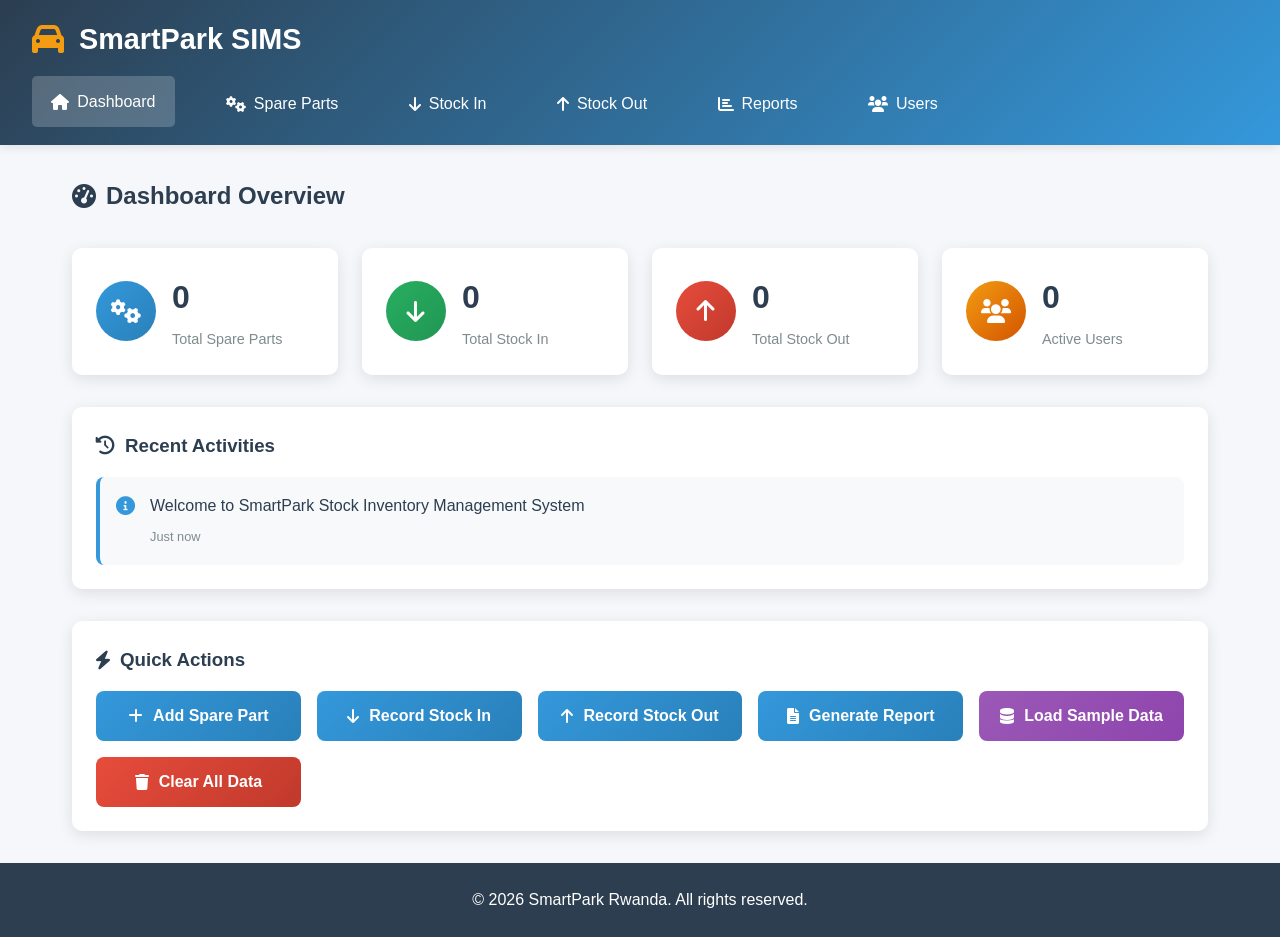
<file: Mugabe/index.html>
<!DOCTYPE html>
<html lang="en">
<head>
    <meta charset="UTF-8">
    <meta name="viewport" content="width=device-width, initial-scale=1.0">
    <title>SmartPark Stock Inventory Management System</title>
    <link rel="stylesheet" href="css/style.css">
    <link rel="stylesheet" href="https://cdnjs.cloudflare.com/ajax/libs/font-awesome/6.0.0/css/all.min.css">
</head>
<body>
    <div class="container">
        
        <header class="header">
            <div class="logo">
                <i class="fas fa-car"></i>
                <h1>SmartPark SIMS</h1>
            </div>
            <nav class="nav">
                <ul>
                    <li><a href="index.html" class="active"><i class="fas fa-home"></i> Dashboard</a></li>
                    <li><a href="spare_parts.html"><i class="fas fa-cogs"></i> Spare Parts</a></li>
                    <li><a href="stock_in.html"><i class="fas fa-arrow-down"></i> Stock In</a></li>
                    <li><a href="stock_out.html"><i class="fas fa-arrow-up"></i> Stock Out</a></li>
                    <li><a href="reports.html"><i class="fas fa-chart-bar"></i> Reports</a></li>
                    <li><a href="users.html"><i class="fas fa-users"></i> Users</a></li>
                </ul>
            </nav>
        </header>

        <main class="main-content">
            <div class="dashboard">
                <h2><i class="fas fa-tachometer-alt"></i> Dashboard Overview</h2>
                
                <div class="stats-grid">
                    <div class="stat-card">
                        <div class="stat-icon bg-blue">
                            <i class="fas fa-cogs"></i>
                        </div>
                        <div class="stat-info">
                            <h3 id="totalParts">0</h3>
                            <p>Total Spare Parts</p>
                        </div>
                    </div>
                    
                    <div class="stat-card">
                        <div class="stat-icon bg-green">
                            <i class="fas fa-arrow-down"></i>
                        </div>
                        <div class="stat-info">
                            <h3 id="totalStockIn">0</h3>
                            <p>Total Stock In</p>
                        </div>
                    </div>
                    
                    <div class="stat-card">
                        <div class="stat-icon bg-red">
                            <i class="fas fa-arrow-up"></i>
                        </div>
                        <div class="stat-info">
                            <h3 id="totalStockOut">0</h3>
                            <p>Total Stock Out</p>
                        </div>
                    </div>
                    
                    <div class="stat-card">
                        <div class="stat-icon bg-orange">
                            <i class="fas fa-users"></i>
                        </div>
                        <div class="stat-info">
                            <h3 id="totalUsers">0</h3>
                            <p>Active Users</p>
                        </div>
                    </div>
                </div>

                <div class="recent-activities">
                    <h3><i class="fas fa-history"></i> Recent Activities</h3>
                    <div class="activity-list" id="activityList">
                        <div class="activity-item">
                            <i class="fas fa-info-circle"></i>
                            <div class="activity-content">
                                <p>Welcome to SmartPark Stock Inventory Management System</p>
                                <span class="activity-time">Just now</span>
                            </div>
                        </div>
                    </div>
                </div>

                <div class="quick-actions">
                    <h3><i class="fas fa-bolt"></i> Quick Actions</h3>
                    <div class="action-buttons">
                        <button onclick="window.location.href='spare_parts.html'" class="action-btn">
                            <i class="fas fa-plus"></i> Add Spare Part
                        </button>
                        <button onclick="window.location.href='stock_in.html'" class="action-btn">
                            <i class="fas fa-arrow-down"></i> Record Stock In
                        </button>
                        <button onclick="window.location.href='stock_out.html'" class="action-btn">
                            <i class="fas fa-arrow-up"></i> Record Stock Out
                        </button>
                        <button onclick="window.location.href='reports.html'" class="action-btn">
                            <i class="fas fa-file-alt"></i> Generate Report
                        </button>
                        <button onclick="loadSampleData()" class="action-btn" style="background: linear-gradient(135deg, #9b59b6, #8e44ad);">
                            <i class="fas fa-database"></i> Load Sample Data
                        </button>
                        <button onclick="clearAllData()" class="action-btn" style="background: linear-gradient(135deg, #e74c3c, #c0392b);">
                            <i class="fas fa-trash"></i> Clear All Data
                        </button>
                    </div>
                </div>
            </div>
        </main>

        <footer class="footer">
            <p>&copy; 2026 SmartPark Rwanda. All rights reserved.</p>
        </footer>
    </div>

    <script src="js/main.js"></script>
    <script src="js/sampleData.js"></script>
    <script>

        document.addEventListener('DOMContentLoaded', function() {
            loadDashboardStats();
        });

        function loadDashboardStats() {
     
            const spareParts = JSON.parse(localStorage.getItem('spareParts') || '[]');
            const stockInRecords = JSON.parse(localStorage.getItem('stockInRecords') || '[]');
            const stockOutRecords = JSON.parse(localStorage.getItem('stockOutRecords') || '[]');
            const users = JSON.parse(localStorage.getItem('users') || '[]');
            
            document.getElementById('totalParts').textContent = spareParts.length;
            document.getElementById('totalStockIn').textContent = stockInRecords.length;
            document.getElementById('totalStockOut').textContent = stockOutRecords.length;
            document.getElementById('totalUsers').textContent = users.length;
        }

        function loadSampleData() {
            if (confirm('This will load sample data into the system. Existing data will be replaced. Continue?')) {
                initializeSampleData();
                loadDashboardStats();
                showNotification('Sample data loaded successfully!', 'success');
            }
        }

        function clearAllData() {
            if (confirm('Are you sure you want to clear all data? This cannot be undone.')) {
                localStorage.clear();
                loadDashboardStats();
                showNotification('All data cleared successfully!', 'info');
            }
        }
    </script>
</body>
</html>
</file>
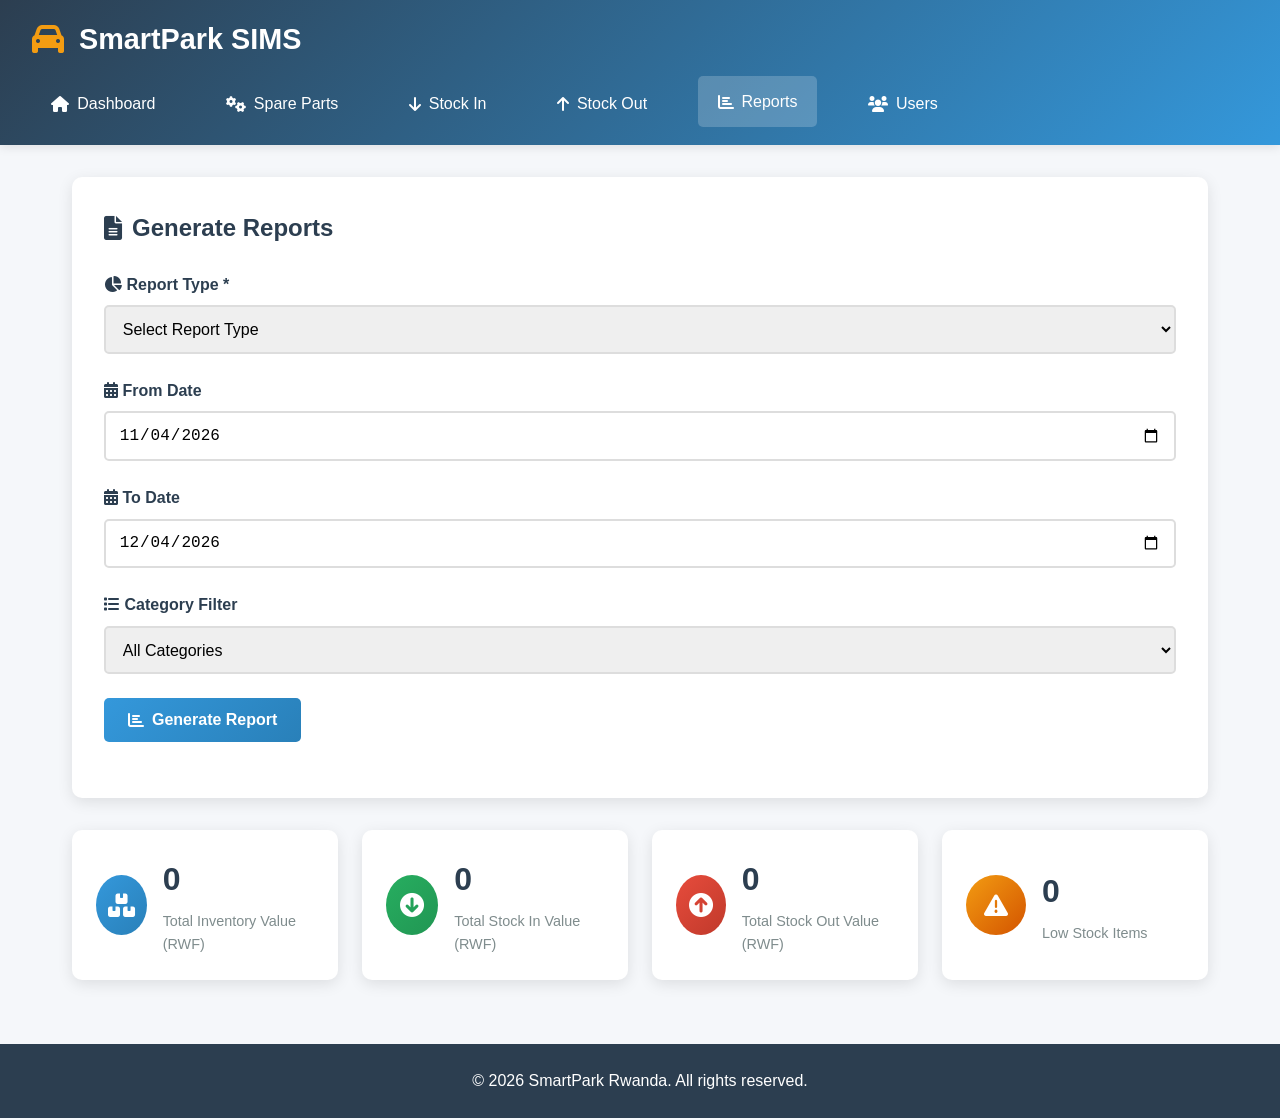
<file: Mugabe/reports.html>
<!DOCTYPE html>
<html lang="en">
<head>
    <meta charset="UTF-8">
    <meta name="viewport" content="width=device-width, initial-scale=1.0">
    <title>Reports - SmartPark SIMS</title>
    <link rel="stylesheet" href="css/style.css">
    <link rel="stylesheet" href="https://cdnjs.cloudflare.com/ajax/libs/font-awesome/6.0.0/css/all.min.css">
</head>
<body>
    <div class="container">
       
        <header class="header">
            <div class="logo">
                <i class="fas fa-car"></i>
                <h1>SmartPark SIMS</h1>
            </div>
            <nav class="nav">
                <ul>
                    <li><a href="index.html"><i class="fas fa-home"></i> Dashboard</a></li>
                    <li><a href="spare_parts.html"><i class="fas fa-cogs"></i> Spare Parts</a></li>
                    <li><a href="stock_in.html"><i class="fas fa-arrow-down"></i> Stock In</a></li>
                    <li><a href="stock_out.html"><i class="fas fa-arrow-up"></i> Stock Out</a></li>
                    <li><a href="reports.html" class="active"><i class="fas fa-chart-bar"></i> Reports</a></li>
                    <li><a href="users.html"><i class="fas fa-users"></i> Users</a></li>
                </ul>
            </nav>
        </header>

        <main class="main-content">
           
            <div class="form-container">
                <h2><i class="fas fa-file-alt"></i> Generate Reports</h2>
                <div class="report-filters">
                    <div class="form-group">
                        <label for="reportType"><i class="fas fa-chart-pie"></i> Report Type *</label>
                        <select id="reportType" class="form-control" required>
                            <option value="">Select Report Type</option>
                            <option value="inventory">Current Inventory Status</option>
                            <option value="stockin">Stock In History</option>
                            <option value="stockout">Stock Out History</option>
                            <option value="movements">Stock Movements Summary</option>
                            <option value="lowstock">Low Stock Alert</option>
                            <option value="financial">Financial Summary</option>
                        </select>
                    </div>
                    
                    <div class="form-group">
                        <label for="dateFrom"><i class="fas fa-calendar-alt"></i> From Date</label>
                        <input type="date" id="dateFrom" class="form-control">
                    </div>
                    
                    <div class="form-group">
                        <label for="dateTo"><i class="fas fa-calendar-alt"></i> To Date</label>
                        <input type="date" id="dateTo" class="form-control">
                    </div>
                    
                    <div class="form-group">
                        <label for="categoryFilterReport"><i class="fas fa-list"></i> Category Filter</label>
                        <select id="categoryFilterReport" class="form-control">
                            <option value="">All Categories</option>
                            <option value="Engine">Engine</option>
                            <option value="Brake System">Brake System</option>
                            <option value="Electrical">Electrical</option>
                            <option value="Suspension">Suspension</option>
                            <option value="Transmission">Transmission</option>
                            <option value="Body Parts">Body Parts</option>
                            <option value="Other">Other</option>
                        </select>
                    </div>
                    
                    <div class="form-group">
                        <button onclick="generateReport()" class="btn btn-primary">
                            <i class="fas fa-chart-bar"></i> Generate Report
                        </button>
                        <button onclick="printReport()" class="btn btn-success" id="printBtn" style="display: none;">
                            <i class="fas fa-print"></i> Print Report
                        </button>
                        <button onclick="exportReport()" class="btn btn-info" id="exportBtn" style="display: none;">
                            <i class="fas fa-file-export"></i> Export to Excel
                        </button>
                    </div>
                </div>
            </div>

            <div class="table-container" id="reportContainer" style="display: none;">
                <div class="report-header">
                    <h2 id="reportTitle"><i class="fas fa-chart-bar"></i> Report Title</h2>
                    <div class="report-meta">
                        <span id="reportDate"></span>
                        <span id="reportFilters"></span>
                    </div>
                </div>
                <div id="reportContent">

                </div>
            </div>

            <div class="stats-grid">
                <div class="stat-card">
                    <div class="stat-icon bg-blue">
                        <i class="fas fa-boxes"></i>
                    </div>
                    <div class="stat-info">
                        <h3 id="totalInventoryValue">0</h3>
                        <p>Total Inventory Value (RWF)</p>
                    </div>
                </div>
                
                <div class="stat-card">
                    <div class="stat-icon bg-green">
                        <i class="fas fa-arrow-circle-down"></i>
                    </div>
                    <div class="stat-info">
                        <h3 id="totalStockInValue">0</h3>
                        <p>Total Stock In Value (RWF)</p>
                    </div>
                </div>
                
                <div class="stat-card">
                    <div class="stat-icon bg-red">
                        <i class="fas fa-arrow-circle-up"></i>
                    </div>
                    <div class="stat-info">
                        <h3 id="totalStockOutValue">0</h3>
                        <p>Total Stock Out Value (RWF)</p>
                    </div>
                </div>
                
                <div class="stat-card">
                    <div class="stat-icon bg-orange">
                        <i class="fas fa-exclamation-triangle"></i>
                    </div>
                    <div class="stat-info">
                        <h3 id="lowStockItems">0</h3>
                        <p>Low Stock Items</p>
                    </div>
                </div>
            </div>
        </main>

        <footer class="footer">
            <p>&copy; 2026 SmartPark Rwanda. All rights reserved.</p>
        </footer>
    </div>

    <script src="js/main.js"></script>
    <script>
    
        document.addEventListener('DOMContentLoaded', function() {
            const today = new Date();
            const thirtyDaysAgo = new Date();
            thirtyDaysAgo.setDate(today.getDate() - 30);
            
            document.getElementById('dateTo').valueAsDate = today;
            document.getElementById('dateFrom').valueAsDate = thirtyDaysAgo;
            
            loadSummaryStatistics();
        });

        function loadSummaryStatistics() {
            const spareParts = JSON.parse(localStorage.getItem('spareParts') || '[]');
            const stockInRecords = JSON.parse(localStorage.getItem('stockInRecords') || '[]');
            const stockOutRecords = JSON.parse(localStorage.getItem('stockOutRecords') || '[]');
            
           
            let totalValue = 0;
            spareParts.forEach(part => {
                totalValue += parseFloat(part.totalPrice) || 0;
            });
            document.getElementById('totalInventoryValue').textContent = totalValue.toLocaleString();
            
          
            let totalStockIn = 0;
            stockInRecords.forEach(record => {
                const part = spareParts.find(p => p.id == record.partId);
                if (part) {
                    totalStockIn += (parseInt(record.quantity) * parseFloat(part.unitPrice)) || 0;
                }
            });
            document.getElementById('totalStockInValue').textContent = totalStockIn.toLocaleString();
            
            // Total stock out value
            let totalStockOut = 0;
            stockOutRecords.forEach(record => {
                totalStockOut += parseFloat(record.totalPrice) || 0;
            });
            document.getElementById('totalStockOutValue').textContent = totalStockOut.toLocaleString();
            
            // Low stock items
            const lowStockCount = spareParts.filter(part => part.quantity <= 10 && part.quantity > 0).length;
            document.getElementById('lowStockItems').textContent = lowStockCount;
        }

        function generateReport() {
            const reportType = document.getElementById('reportType').value;
            const dateFrom = document.getElementById('dateFrom').value;
            const dateTo = document.getElementById('dateTo').value;
            const categoryFilter = document.getElementById('categoryFilterReport').value;
            
            if (!reportType) {
                alert('Please select a report type');
                return;
            }
            
            let reportContent = '';
            let reportTitle = '';
            
            switch(reportType) {
                case 'inventory':
                    reportContent = generateInventoryReport(categoryFilter);
                    reportTitle = 'Current Inventory Status Report';
                    break;
                case 'stockin':
                    reportContent = generateStockInReport(dateFrom, dateTo, categoryFilter);
                    reportTitle = 'Stock In History Report';
                    break;
                case 'stockout':
                    reportContent = generateStockOutReport(dateFrom, dateTo, categoryFilter);
                    reportTitle = 'Stock Out History Report';
                    break;
                case 'movements':
                    reportContent = generateMovementsReport(dateFrom, dateTo, categoryFilter);
                    reportTitle = 'Stock Movements Summary Report';
                    break;
                case 'lowstock':
                    reportContent = generateLowStockReport();
                    reportTitle = 'Low Stock Alert Report';
                    break;
                case 'financial':
                    reportContent = generateFinancialReport(dateFrom, dateTo);
                    reportTitle = 'Financial Summary Report';
                    break;
            }
            
            // Display report
            document.getElementById('reportTitle').innerHTML = `<i class="fas fa-chart-bar"></i> ${reportTitle}`;
            document.getElementById('reportContent').innerHTML = reportContent;
            document.getElementById('reportDate').textContent = `Generated: ${new Date().toLocaleString()}`;
            document.getElementById('reportFilters').textContent = `Filters: ${categoryFilter || 'All Categories'} | ${dateFrom ? dateFrom : 'All Time'} to ${dateTo ? dateTo : 'Present'}`;
            document.getElementById('reportContainer').style.display = 'block';
            document.getElementById('printBtn').style.display = 'inline-block';
            document.getElementById('exportBtn').style.display = 'inline-block';
        }

        function generateInventoryReport(categoryFilter) {
            const spareParts = JSON.parse(localStorage.getItem('spareParts') || '[]');
            let filteredParts = spareParts;
            
            if (categoryFilter) {
                filteredParts = spareParts.filter(part => part.category === categoryFilter);
            }
            
            let html = `
                <table class="report-table">
                    <thead>
                        <tr>
                            <th>Part Name</th>
                            <th>Category</th>
                            <th>Quantity</th>
                            <th>Unit Price (RWF)</th>
                            <th>Total Value (RWF)</th>
                            <th>Status</th>
                        </tr>
                    </thead>
                    <tbody>
            `;
            
            let totalValue = 0;
            filteredParts.forEach(part => {
                const status = part.quantity > 10 ? 'In Stock' : part.quantity > 0 ? 'Low Stock' : 'Out of Stock';
                const statusClass = part.quantity > 10 ? 'status-in-stock' : part.quantity > 0 ? 'status-low' : 'status-out';
                const partValue = parseFloat(part.totalPrice) || 0;
                totalValue += partValue;
                
                html += `
                    <tr>
                        <td>${part.name}</td>
                        <td>${part.category}</td>
                        <td>${part.quantity}</td>
                        <td>${parseFloat(part.unitPrice).toLocaleString()}</td>
                        <td>${partValue.toLocaleString()}</td>
                        <td><span class="status ${statusClass}">${status}</span></td>
                    </tr>
                `;
            });
            
            html += `
                    </tbody>
                    <tfoot>
                        <tr>
                            <th colspan="4">Total Inventory Value:</th>
                            <th>${totalValue.toLocaleString()} RWF</th>
                            <th></th>
                        </tr>
                    </tfoot>
                </table>
            `;
            
            return html;
        }

        function generateStockInReport(dateFrom, dateTo, categoryFilter) {
            const stockInRecords = JSON.parse(localStorage.getItem('stockInRecords') || '[]');
            const spareParts = JSON.parse(localStorage.getItem('spareParts') || '[]');
            
            let filteredRecords = stockInRecords;
            
            // Filter by date
            if (dateFrom) {
                filteredRecords = filteredRecords.filter(record => record.date >= dateFrom);
            }
            if (dateTo) {
                filteredRecords = filteredRecords.filter(record => record.date <= dateTo);
            }
            
            // Filter by category
            if (categoryFilter) {
                filteredRecords = filteredRecords.filter(record => {
                    const part = spareParts.find(p => p.id == record.partId);
                    return part && part.category === categoryFilter;
                });
            }
            
            let html = `
                <table class="report-table">
                    <thead>
                        <tr>
                            <th>Date</th>
                            <th>Part Name</th>
                            <th>Category</th>
                            <th>Quantity</th>
                            <th>Supplier</th>
                            <th>Notes</th>
                        </tr>
                    </thead>
                    <tbody>
            `;
            
            let totalQuantity = 0;
            filteredRecords.forEach(record => {
                const part = spareParts.find(p => p.id == record.partId);
                const quantity = parseInt(record.quantity) || 0;
                totalQuantity += quantity;
                
                html += `
                    <tr>
                        <td>${new Date(record.date).toLocaleDateString()}</td>
                        <td>${record.partName}</td>
                        <td>${record.category}</td>
                        <td>${quantity}</td>
                        <td>${record.supplier || 'N/A'}</td>
                        <td>${record.notes || 'N/A'}</td>
                    </tr>
                `;
            });
            
            html += `
                    </tbody>
                    <tfoot>
                        <tr>
                            <th colspan="3">Total Items Received:</th>
                            <th>${totalQuantity}</th>
                            <th colspan="2"></th>
                        </tr>
                    </tfoot>
                </table>
            `;
            
            return html;
        }

        function generateStockOutReport(dateFrom, dateTo, categoryFilter) {
            const stockOutRecords = JSON.parse(localStorage.getItem('stockOutRecords') || '[]');
            
            let filteredRecords = stockOutRecords;
            
            // Filter by date
            if (dateFrom) {
                filteredRecords = filteredRecords.filter(record => record.date >= dateFrom);
            }
            if (dateTo) {
                filteredRecords = filteredRecords.filter(record => record.date <= dateTo);
            }
            
            // Filter by category
            if (categoryFilter) {
                filteredRecords = filteredRecords.filter(record => record.category === categoryFilter);
            }
            
            let html = `
                <table class="report-table">
                    <thead>
                        <tr>
                            <th>Date</th>
                            <th>Part Name</th>
                            <th>Category</th>
                            <th>Quantity</th>
                            <th>Unit Price (RWF)</th>
                            <th>Total Value (RWF)</th>
                            <th>Customer/Dept</th>
                            <th>Purpose</th>
                        </tr>
                    </thead>
                    <tbody>
            `;
            
            let totalValue = 0;
            let totalQuantity = 0;
            filteredRecords.forEach(record => {
                const quantity = parseInt(record.quantity) || 0;
                const value = parseFloat(record.totalPrice) || 0;
                totalQuantity += quantity;
                totalValue += value;
                
                html += `
                    <tr>
                        <td>${new Date(record.date).toLocaleDateString()}</td>
                        <td>${record.partName}</td>
                        <td>${record.category}</td>
                        <td>${quantity}</td>
                        <td>${parseFloat(record.unitPrice).toLocaleString()}</td>
                        <td>${value.toLocaleString()}</td>
                        <td>${record.customer || 'N/A'}</td>
                        <td>${record.purpose || 'N/A'}</td>
                    </tr>
                `;
            });
            
            html += `
                    </tbody>
                    <tfoot>
                        <tr>
                            <th colspan="3">Totals:</th>
                            <th>${totalQuantity}</th>
                            <th></th>
                            <th>${totalValue.toLocaleString()} RWF</th>
                            <th colspan="2"></th>
                        </tr>
                    </tfoot>
                </table>
            `;
            
            return html;
        }

        function generateMovementsReport(dateFrom, dateTo, categoryFilter) {
            // This would combine stock in and stock out data
            return '<p>Stock movements report would show combined stock in/out data with running balances.</p>';
        }

        function generateLowStockReport() {
            const spareParts = JSON.parse(localStorage.getItem('spareParts') || '[]');
            const lowStockItems = spareParts.filter(part => part.quantity <= 10 && part.quantity > 0);
            
            let html = `
                <table class="report-table">
                    <thead>
                        <tr>
                            <th>Part Name</th>
                            <th>Category</th>
                            <th>Current Quantity</th>
                            <th>Unit Price (RWF)</th>
                            <th>Total Value (RWF)</th>
                            <th>Status</th>
                        </tr>
                    </thead>
                    <tbody>
            `;
            
            let totalValue = 0;
            lowStockItems.forEach(part => {
                const partValue = parseFloat(part.totalPrice) || 0;
                totalValue += partValue;
                
                html += `
                    <tr>
                        <td>${part.name}</td>
                        <td>${part.category}</td>
                        <td>${part.quantity}</td>
                        <td>${parseFloat(part.unitPrice).toLocaleString()}</td>
                        <td>${partValue.toLocaleString()}</td>
                        <td><span class="status status-low">Low Stock</span></td>
                    </tr>
                `;
            });
            
            if (lowStockItems.length === 0) {
                html += `
                    <tr>
                        <td colspan="6" style="text-align: center;">No low stock items found</td>
                    </tr>
                `;
            }
            
            html += `
                    </tbody>
                    <tfoot>
                        <tr>
                            <th colspan="4">Total Low Stock Value:</th>
                            <th>${totalValue.toLocaleString()} RWF</th>
                            <th></th>
                        </tr>
                    </tfoot>
                </table>
            `;
            
            return html;
        }

        function generateFinancialReport(dateFrom, dateTo) {
            const stockInRecords = JSON.parse(localStorage.getItem('stockInRecords') || '[]');
            const stockOutRecords = JSON.parse(localStorage.getItem('stockOutRecords') || '[]');
            const spareParts = JSON.parse(localStorage.getItem('spareParts') || '[]');
            
            // Filter records by date
            let filteredStockIn = stockInRecords;
            let filteredStockOut = stockOutRecords;
            
            if (dateFrom) {
                filteredStockIn = filteredStockIn.filter(record => record.date >= dateFrom);
                filteredStockOut = filteredStockOut.filter(record => record.date >= dateFrom);
            }
            if (dateTo) {
                filteredStockIn = filteredStockIn.filter(record => record.date <= dateTo);
                filteredStockOut = filteredStockOut.filter(record => record.date <= dateTo);
            }
            
            // Calculate values
            let totalStockInValue = 0;
            filteredStockIn.forEach(record => {
                const part = spareParts.find(p => p.id == record.partId);
                if (part) {
                    totalStockInValue += (parseInt(record.quantity) * parseFloat(part.unitPrice)) || 0;
                }
            });
            
            let totalStockOutValue = 0;
            filteredStockOut.forEach(record => {
                totalStockOutValue += parseFloat(record.totalPrice) || 0;
            });
            
            let html = `
                <div class="financial-summary">
                    <div class="financial-card">
                        <h3><i class="fas fa-arrow-down"></i> Stock In Value</h3>
                        <p class="financial-amount">${totalStockInValue.toLocaleString()} RWF</p>
                        <p class="financial-count">${filteredStockIn.length} transactions</p>
                    </div>
                    <div class="financial-card">
                        <h3><i class="fas fa-arrow-up"></i> Stock Out Value</h3>
                        <p class="financial-amount">${totalStockOutValue.toLocaleString()} RWF</p>
                        <p class="financial-count">${filteredStockOut.length} transactions</p>
                    </div>
                    <div class="financial-card">
                        <h3><i class="fas fa-balance-scale"></i> Net Movement</h3>
                        <p class="financial-amount ${(totalStockInValue - totalStockOutValue).toLocaleString()} RWF</p>
                        <p class="financial-note">${totalStockInValue >= totalStockOutValue ? 'Positive' : 'Negative'} movement</p>
                    </div>
                </div>
            `;
            
            return html;
        }

        function printReport() {
            const printContent = document.getElementById('reportContainer').innerHTML;
            const originalContent = document.body.innerHTML;
            
            document.body.innerHTML = `
                <html>
                <head>
                    <title>SmartPark SIMS Report</title>
                    <link rel="stylesheet" href="css/style.css">
                    <style>
                        body { font-family: Arial, sans-serif; }
                        .no-print { display: none; }
                        table { width: 100%; border-collapse: collapse; margin: 20px 0; }
                        th, td { border: 1px solid #ddd; padding: 8px; text-align: left; }
                        th { background-color: #f2f2f2; }
                        .financial-summary { display: flex; gap: 20px; margin: 20px 0; }
                        .financial-card { flex: 1; padding: 15px; border: 1px solid #ddd; border-radius: 5px; text-align: center; }
                        .financial-amount { font-size: 24px; font-weight: bold; color: #2c3e50; }
                    </style>
                </head>
                <body>
                    <h1>SmartPark Stock Inventory Management System Report</h1>
                    ${printContent}
                    <p>Generated on: ${new Date().toLocaleString()}</p>
                </body>
                </html>
            `;
            
            window.print();
            document.body.innerHTML = originalContent;
            location.reload();
        }

        function exportReport() {
            alert('Export to Excel functionality would be implemented here. In a real application, this would generate an Excel file with the report data.');
        }
    </script>
</body>
</html>
</file>
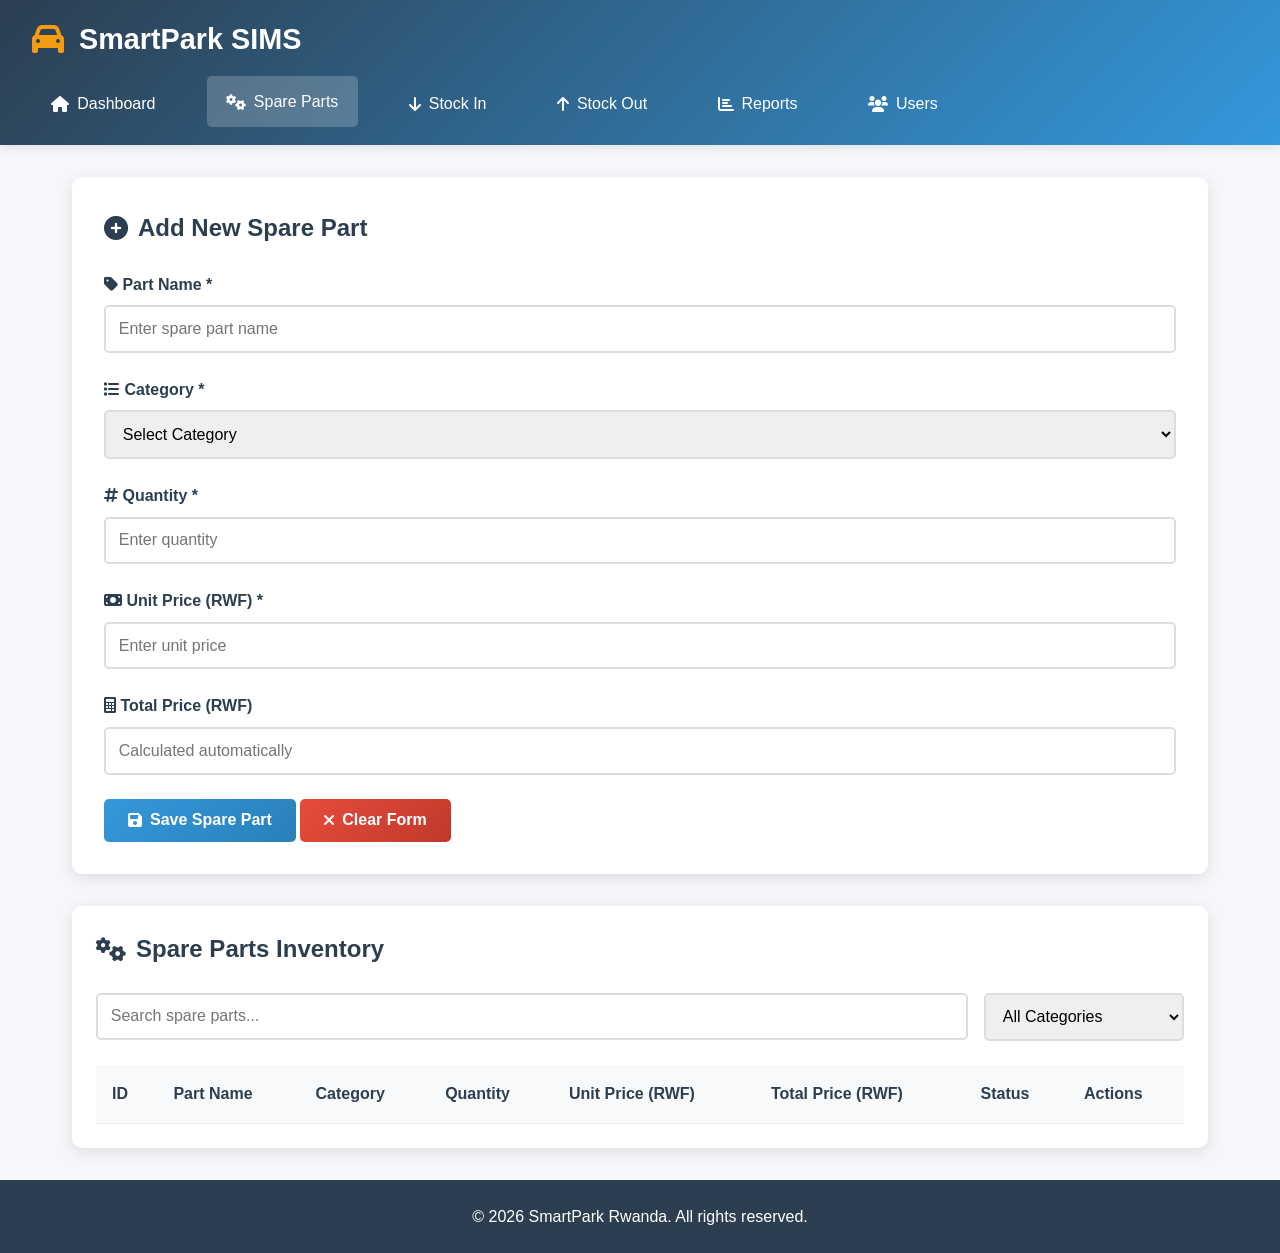
<file: Mugabe/spare_parts.html>
<!DOCTYPE html>
<html lang="en">
<head>
    <meta charset="UTF-8">
    <meta name="viewport" content="width=device-width, initial-scale=1.0">
    <title>Spare Parts - SmartPark SIMS</title>
    <link rel="stylesheet" href="css/style.css">
    <link rel="stylesheet" href="https://cdnjs.cloudflare.com/ajax/libs/font-awesome/6.0.0/css/all.min.css">
</head>
<body>
    <div class="container">

        <header class="header">
            <div class="logo">
                <i class="fas fa-car"></i>
                <h1>SmartPark SIMS</h1>
            </div>
            <nav class="nav">
                <ul>
                    <li><a href="index.html"><i class="fas fa-home"></i> Dashboard</a></li>
                    <li><a href="spare_parts.html" class="active"><i class="fas fa-cogs"></i> Spare Parts</a></li>
                    <li><a href="stock_in.html"><i class="fas fa-arrow-down"></i> Stock In</a></li>
                    <li><a href="stock_out.html"><i class="fas fa-arrow-up"></i> Stock Out</a></li>
                    <li><a href="reports.html"><i class="fas fa-chart-bar"></i> Reports</a></li>
                    <li><a href="users.html"><i class="fas fa-users"></i> Users</a></li>
                </ul>
            </nav>
        </header>

        <!-- Main Content -->
        <main class="main-content">
            <!-- Add Spare Part Form -->
            <div class="form-container">
                <h2><i class="fas fa-plus-circle"></i> Add New Spare Part</h2>
                <form id="sparePartForm">
                    <div class="form-group">
                        <label for="partName"><i class="fas fa-tag"></i> Part Name *</label>
                        <input type="text" id="partName" class="form-control" required placeholder="Enter spare part name">
                    </div>
                    
                    <div class="form-group">
                        <label for="category"><i class="fas fa-list"></i> Category *</label>
                        <select id="category" class="form-control" required>
                            <option value="">Select Category</option>
                            <option value="Engine">Engine</option>
                            <option value="Brake System">Brake System</option>
                            <option value="Electrical">Electrical</option>
                            <option value="Suspension">Suspension</option>
                            <option value="Transmission">Transmission</option>
                            <option value="Body Parts">Body Parts</option>
                            <option value="Other">Other</option>
                        </select>
                    </div>
                    
                    <div class="form-group">
                        <label for="quantity"><i class="fas fa-hashtag"></i> Quantity *</label>
                        <input type="number" id="quantity" class="form-control" min="0" required placeholder="Enter quantity">
                    </div>
                    
                    <div class="form-group">
                        <label for="unitPrice"><i class="fas fa-money-bill"></i> Unit Price (RWF) *</label>
                        <input type="number" id="unitPrice" class="form-control" min="0" step="0.01" required placeholder="Enter unit price">
                    </div>
                    
                    <div class="form-group">
                        <label for="totalPrice"><i class="fas fa-calculator"></i> Total Price (RWF)</label>
                        <input type="number" id="totalPrice" class="form-control" readonly placeholder="Calculated automatically">
                    </div>
                    
                    <button type="submit" class="btn btn-primary">
                        <i class="fas fa-save"></i> Save Spare Part
                    </button>
                    <button type="reset" class="btn btn-danger">
                        <i class="fas fa-times"></i> Clear Form
                    </button>
                </form>
            </div>

            <!-- Spare Parts List -->
            <div class="table-container">
                <h2><i class="fas fa-cogs"></i> Spare Parts Inventory</h2>
                
                <div class="search-filter">
                    <div class="search-box">
                        <input type="text" id="searchParts" class="form-control" placeholder="Search spare parts...">
                    </div>
                    <div class="filter-group">
                        <select id="categoryFilter" class="form-control">
                            <option value="">All Categories</option>
                            <option value="Engine">Engine</option>
                            <option value="Brake System">Brake System</option>
                            <option value="Electrical">Electrical</option>
                            <option value="Suspension">Suspension</option>
                            <option value="Transmission">Transmission</option>
                            <option value="Body Parts">Body Parts</option>
                            <option value="Other">Other</option>
                        </select>
                    </div>
                </div>
                
                <div class="table-responsive">
                    <table id="sparePartsTable">
                        <thead>
                            <tr>
                                <th>ID</th>
                                <th>Part Name</th>
                                <th>Category</th>
                                <th>Quantity</th>
                                <th>Unit Price (RWF)</th>
                                <th>Total Price (RWF)</th>
                                <th>Status</th>
                                <th>Actions</th>
                            </tr>
                        </thead>
                        <tbody id="sparePartsBody">
                            <!-- Data will be loaded here -->
                        </tbody>
                    </table>
                </div>
            </div>
        </main>

        <!-- Footer -->
        <footer class="footer">
            <p>&copy; 2026 SmartPark Rwanda. All rights reserved.</p>
        </footer>
    </div>

    <script src="js/main.js"></script>
    <script>
        // Auto-calculate total price
        document.getElementById('quantity').addEventListener('input', calculateTotal);
        document.getElementById('unitPrice').addEventListener('input', calculateTotal);

        function calculateTotal() {
            const quantity = parseFloat(document.getElementById('quantity').value) || 0;
            const unitPrice = parseFloat(document.getElementById('unitPrice').value) || 0;
            const totalPrice = quantity * unitPrice;
            document.getElementById('totalPrice').value = totalPrice.toFixed(2);
        }

        // Form submission
        document.getElementById('sparePartForm').addEventListener('submit', function(e) {
            e.preventDefault();
            saveSparePart();
        });

        // Search functionality
        document.getElementById('searchParts').addEventListener('input', filterSpareParts);
        document.getElementById('categoryFilter').addEventListener('change', filterSpareParts);

        // Load data when page loads
        document.addEventListener('DOMContentLoaded', function() {
            loadSpareParts();
        });

        function saveSparePart() {
            const partData = {
                name: document.getElementById('partName').value,
                category: document.getElementById('category').value,
                quantity: document.getElementById('quantity').value,
                unitPrice: document.getElementById('unitPrice').value,
                totalPrice: document.getElementById('totalPrice').value
            };

            // In real implementation, this would send to server
            console.log('Saving spare part:', partData);
            
            // Add to local storage for demo
            let spareParts = JSON.parse(localStorage.getItem('spareParts') || '[]');
            partData.id = Date.now();
            spareParts.push(partData);
            localStorage.setItem('spareParts', JSON.stringify(spareParts));
            
            // Reset form
            document.getElementById('sparePartForm').reset();
            document.getElementById('totalPrice').value = '';
            
            // Reload table
            loadSpareParts();
            
            alert('Spare part saved successfully!');
        }

        function loadSpareParts() {
            const spareParts = JSON.parse(localStorage.getItem('spareParts') || '[]');
            const tbody = document.getElementById('sparePartsBody');
            
            tbody.innerHTML = '';
            
            spareParts.forEach(part => {
                const row = document.createElement('tr');
                const status = part.quantity > 10 ? 'In Stock' : part.quantity > 0 ? 'Low Stock' : 'Out of Stock';
                const statusClass = part.quantity > 10 ? 'status-in-stock' : part.quantity > 0 ? 'status-low' : 'status-out';
                
                row.innerHTML = `
                    <td>${part.id}</td>
                    <td>${part.name}</td>
                    <td>${part.category}</td>
                    <td>${part.quantity}</td>
                    <td>${parseFloat(part.unitPrice).toLocaleString()}</td>
                    <td>${parseFloat(part.totalPrice).toLocaleString()}</td>
                    <td><span class="status ${statusClass}">${status}</span></td>
                    <td>
                        <button class="btn btn-primary btn-sm" onclick="editSparePart(${part.id})">
                            <i class="fas fa-edit"></i>
                        </button>
                        <button class="btn btn-danger btn-sm" onclick="deleteSparePart(${part.id})">
                            <i class="fas fa-trash"></i>
                        </button>
                    </td>
                `;
                tbody.appendChild(row);
            });
        }

        function filterSpareParts() {
            const searchTerm = document.getElementById('searchParts').value.toLowerCase();
            const categoryFilter = document.getElementById('categoryFilter').value;
            const rows = document.querySelectorAll('#sparePartsBody tr');
            
            rows.forEach(row => {
                const partName = row.cells[1].textContent.toLowerCase();
                const category = row.cells[2].textContent;
                const matchesSearch = partName.includes(searchTerm);
                const matchesCategory = !categoryFilter || category === categoryFilter;
                
                row.style.display = matchesSearch && matchesCategory ? '' : 'none';
            });
        }

        function editSparePart(id) {
            const spareParts = JSON.parse(localStorage.getItem('spareParts') || '[]');
            const part = spareParts.find(p => p.id === id);
            
            if (part) {
                document.getElementById('partName').value = part.name;
                document.getElementById('category').value = part.category;
                document.getElementById('quantity').value = part.quantity;
                document.getElementById('unitPrice').value = part.unitPrice;
                document.getElementById('totalPrice').value = part.totalPrice;
                
                // Remove the old record
                const index = spareParts.findIndex(p => p.id === id);
                if (index > -1) {
                    spareParts.splice(index, 1);
                    localStorage.setItem('spareParts', JSON.stringify(spareParts));
                    loadSpareParts();
                }
            }
        }

        function deleteSparePart(id) {
            if (confirm('Are you sure you want to delete this spare part?')) {
                let spareParts = JSON.parse(localStorage.getItem('spareParts') || '[]');
                spareParts = spareParts.filter(part => part.id !== id);
                localStorage.setItem('spareParts', JSON.stringify(spareParts));
                loadSpareParts();
                alert('Spare part deleted successfully!');
            }
        }
    </script>
</body>
</html>
</file>
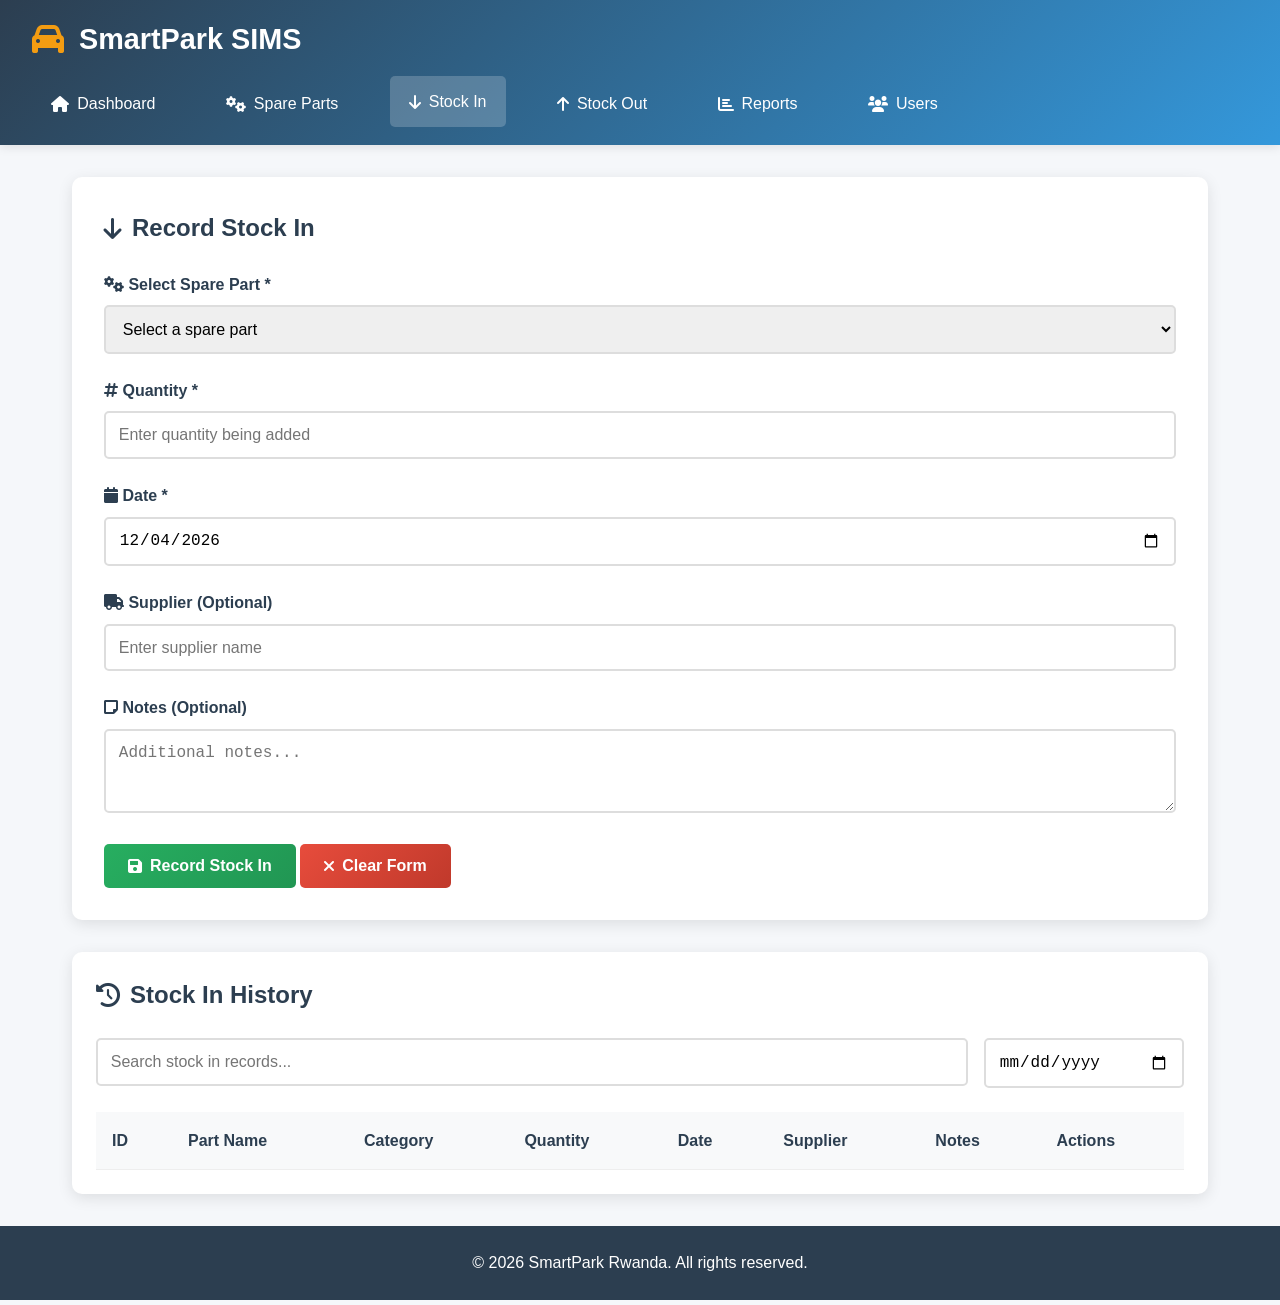
<file: Mugabe/stock_in.html>
<!DOCTYPE html>
<html lang="en">
<head>
    <meta charset="UTF-8">
    <meta name="viewport" content="width=device-width, initial-scale=1.0">
    <title>Stock In - SmartPark SIMS</title>
    <link rel="stylesheet" href="css/style.css">
    <link rel="stylesheet" href="https://cdnjs.cloudflare.com/ajax/libs/font-awesome/6.0.0/css/all.min.css">
</head>
<body>
    <div class="container">
    
        <header class="header">
            <div class="logo">
                <i class="fas fa-car"></i>
                <h1>SmartPark SIMS</h1>
            </div>
            <nav class="nav">
                <ul>
                    <li><a href="index.html"><i class="fas fa-home"></i> Dashboard</a></li>
                    <li><a href="spare_parts.html"><i class="fas fa-cogs"></i> Spare Parts</a></li>
                    <li><a href="stock_in.html" class="active"><i class="fas fa-arrow-down"></i> Stock In</a></li>
                    <li><a href="stock_out.html"><i class="fas fa-arrow-up"></i> Stock Out</a></li>
                    <li><a href="reports.html"><i class="fas fa-chart-bar"></i> Reports</a></li>
                    <li><a href="users.html"><i class="fas fa-users"></i> Users</a></li>
                </ul>
            </nav>
        </header>

      
        <main class="main-content">

            <div class="form-container">
                <h2><i class="fas fa-arrow-down"></i> Record Stock In</h2>
                <form id="stockInForm">
                    <div class="form-group">
                        <label for="partSelect"><i class="fas fa-cogs"></i> Select Spare Part *</label>
                        <select id="partSelect" class="form-control" required>
                            <option value="">Select a spare part</option>
                        </select>
                    </div>
                    
                    <div class="form-group">
                        <label for="stockInQuantity"><i class="fas fa-hashtag"></i> Quantity *</label>
                        <input type="number" id="stockInQuantity" class="form-control" min="1" required placeholder="Enter quantity being added">
                    </div>
                    
                    <div class="form-group">
                        <label for="stockInDate"><i class="fas fa-calendar"></i> Date *</label>
                        <input type="date" id="stockInDate" class="form-control" required>
                    </div>
                    
                    <div class="form-group">
                        <label for="supplier"><i class="fas fa-truck"></i> Supplier (Optional)</label>
                        <input type="text" id="supplier" class="form-control" placeholder="Enter supplier name">
                    </div>
                    
                    <div class="form-group">
                        <label for="notes"><i class="fas fa-sticky-note"></i> Notes (Optional)</label>
                        <textarea id="notes" class="form-control" rows="3" placeholder="Additional notes..."></textarea>
                    </div>
                    
                    <button type="submit" class="btn btn-success">
                        <i class="fas fa-save"></i> Record Stock In
                    </button>
                    <button type="reset" class="btn btn-danger">
                        <i class="fas fa-times"></i> Clear Form
                    </button>
                </form>
            </div>

            <!-- Stock In Records -->
            <div class="table-container">
                <h2><i class="fas fa-history"></i> Stock In History</h2>
                
                <div class="search-filter">
                    <div class="search-box">
                        <input type="text" id="searchStockIn" class="form-control" placeholder="Search stock in records...">
                    </div>
                    <div class="filter-group">
                        <input type="date" id="dateFilter" class="form-control" placeholder="Filter by date">
                    </div>
                </div>
                
                <div class="table-responsive">
                    <table id="stockInTable">
                        <thead>
                            <tr>
                                <th>ID</th>
                                <th>Part Name</th>
                                <th>Category</th>
                                <th>Quantity</th>
                                <th>Date</th>
                                <th>Supplier</th>
                                <th>Notes</th>
                                <th>Actions</th>
                            </tr>
                        </thead>
                        <tbody id="stockInBody">
                            <!-- Data will be loaded here -->
                        </tbody>
                    </table>
                </div>
            </div>
        </main>

        <!-- Footer -->
        <footer class="footer">
            <p>&copy; 2026 SmartPark Rwanda. All rights reserved.</p>
        </footer>
    </div>

    <script src="js/main.js"></script>
    <script>
        // Set today's date as default
        document.getElementById('stockInDate').valueAsDate = new Date();

        // Form submission
        document.getElementById('stockInForm').addEventListener('submit', function(e) {
            e.preventDefault();
            recordStockIn();
        });

        // Search functionality
        document.getElementById('searchStockIn').addEventListener('input', filterStockIn);
        document.getElementById('dateFilter').addEventListener('change', filterStockIn);

        // Load data when page loads
        document.addEventListener('DOMContentLoaded', function() {
            loadSparePartsDropdown();
            loadStockInRecords();
        });

        function loadSparePartsDropdown() {
            const spareParts = JSON.parse(localStorage.getItem('spareParts') || '[]');
            const select = document.getElementById('partSelect');
            
            // Clear existing options except the first one
            select.innerHTML = '<option value="">Select a spare part</option>';
            
            spareParts.forEach(part => {
                const option = document.createElement('option');
                option.value = part.id;
                option.textContent = `${part.name} (${part.category})`;
                option.dataset.unitPrice = part.unitPrice;
                select.appendChild(option);
            });
        }

        function recordStockIn() {
            const selectedPart = document.getElementById('partSelect');
            const partId = selectedPart.value;
            const partName = selectedPart.options[selectedPart.selectedIndex].text;
            
            if (!partId) {
                alert('Please select a spare part');
                return;
            }

            const stockInData = {
                partId: partId,
                partName: partName.split(' (')[0],
                category: partName.match(/\((.*?)\)/)[1],
                quantity: document.getElementById('stockInQuantity').value,
                date: document.getElementById('stockInDate').value,
                supplier: document.getElementById('supplier').value,
                notes: document.getElementById('notes').value
            };

            // Add to stock in records
            let stockInRecords = JSON.parse(localStorage.getItem('stockInRecords') || '[]');
            stockInData.id = Date.now();
            stockInRecords.push(stockInData);
            localStorage.setItem('stockInRecords', JSON.stringify(stockInRecords));

            // Update spare parts quantity
            updateSparePartQuantity(partId, parseInt(stockInData.quantity));

            // Reset form
            document.getElementById('stockInForm').reset();
            document.getElementById('stockInDate').valueAsDate = new Date();
            
            // Reload tables
            loadStockInRecords();
            loadSparePartsDropdown();
            
            alert('Stock in record saved successfully!');
        }

        function updateSparePartQuantity(partId, quantityToAdd) {
            let spareParts = JSON.parse(localStorage.getItem('spareParts') || '[]');
            const partIndex = spareParts.findIndex(part => part.id == partId);
            
            if (partIndex > -1) {
                const currentQuantity = parseInt(spareParts[partIndex].quantity);
                spareParts[partIndex].quantity = currentQuantity + quantityToAdd;
                spareParts[partIndex].totalPrice = spareParts[partIndex].quantity * parseFloat(spareParts[partIndex].unitPrice);
                localStorage.setItem('spareParts', JSON.stringify(spareParts));
            }
        }

        function loadStockInRecords() {
            const stockInRecords = JSON.parse(localStorage.getItem('stockInRecords') || '[]');
            const tbody = document.getElementById('stockInBody');
            
            tbody.innerHTML = '';
            
            // Sort by date (newest first)
            stockInRecords.sort((a, b) => new Date(b.date) - new Date(a.date));
            
            stockInRecords.forEach(record => {
                const row = document.createElement('tr');
                row.innerHTML = `
                    <td>${record.id}</td>
                    <td>${record.partName}</td>
                    <td>${record.category}</td>
                    <td>${record.quantity}</td>
                    <td>${new Date(record.date).toLocaleDateString()}</td>
                    <td>${record.supplier || 'N/A'}</td>
                    <td>${record.notes || 'N/A'}</td>
                    <td>
                        <button class="btn btn-danger btn-sm" onclick="deleteStockIn(${record.id})">
                            <i class="fas fa-trash"></i>
                        </button>
                    </td>
                `;
                tbody.appendChild(row);
            });
        }

        function filterStockIn() {
            const searchTerm = document.getElementById('searchStockIn').value.toLowerCase();
            const dateFilter = document.getElementById('dateFilter').value;
            const rows = document.querySelectorAll('#stockInBody tr');
            
            rows.forEach(row => {
                const partName = row.cells[1].textContent.toLowerCase();
                const date = row.cells[4].textContent;
                const recordDate = row.cells[4].textContent.split('/')[2] + '-' + 
                                  row.cells[4].textContent.split('/')[0].padStart(2, '0') + '-' + 
                                  row.cells[4].textContent.split('/')[1].padStart(2, '0');
                
                const matchesSearch = partName.includes(searchTerm);
                const matchesDate = !dateFilter || recordDate === dateFilter;
                
                row.style.display = matchesSearch && matchesDate ? '' : 'none';
            });
        }

        function deleteStockIn(id) {
            if (confirm('Are you sure you want to delete this stock in record?')) {
                let stockInRecords = JSON.parse(localStorage.getItem('stockInRecords') || '[]');
                const record = stockInRecords.find(r => r.id === id);
                
                if (record) {
                    // Revert the quantity change
                    updateSparePartQuantity(record.partId, -parseInt(record.quantity));
                }
                
                stockInRecords = stockInRecords.filter(record => record.id !== id);
                localStorage.setItem('stockInRecords', JSON.stringify(stockInRecords));
                loadStockInRecords();
                loadSparePartsDropdown();
                alert('Stock in record deleted successfully!');
            }
        }
    </script>
</body>
</html>
</file>
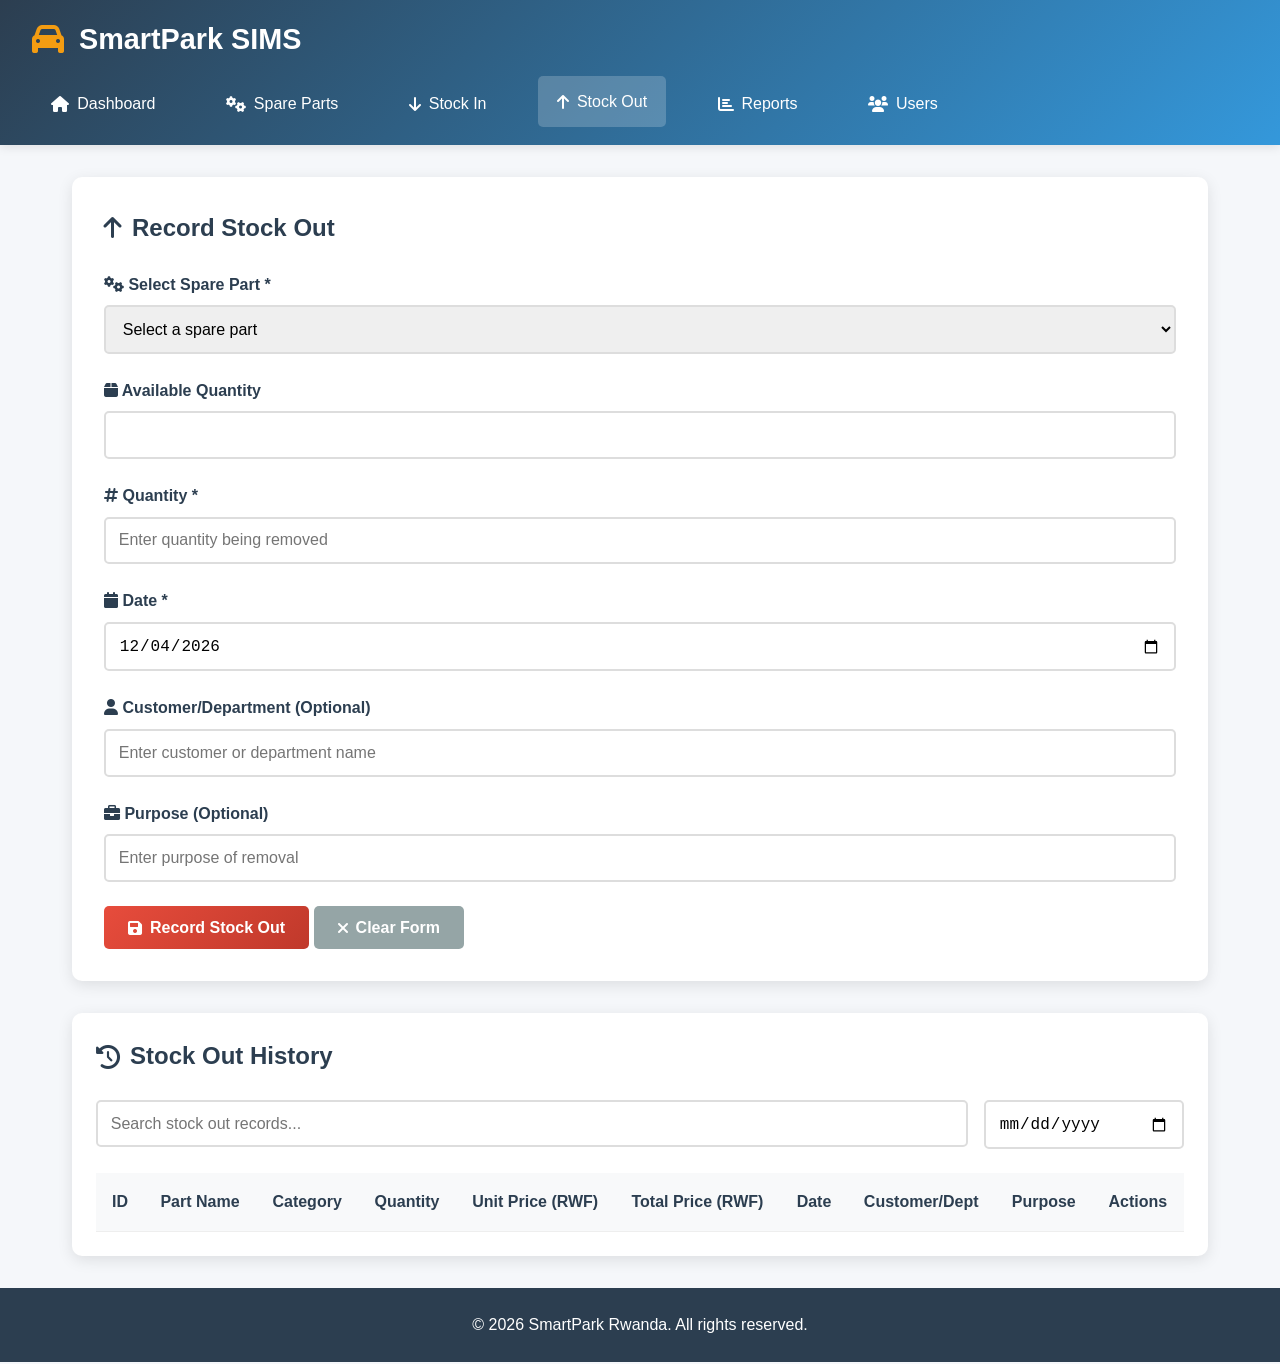
<file: Mugabe/stock_out.html>
<!DOCTYPE html>
<html lang="en">
<head>
    <meta charset="UTF-8">
    <meta name="viewport" content="width=device-width, initial-scale=1.0">
    <title>Stock Out - SmartPark SIMS</title>
    <link rel="stylesheet" href="css/style.css">
    <link rel="stylesheet" href="https://cdnjs.cloudflare.com/ajax/libs/font-awesome/6.0.0/css/all.min.css">
</head>
<body>
    <div class="container">
        <!-- Header -->
        <header class="header">
            <div class="logo">
                <i class="fas fa-car"></i>
                <h1>SmartPark SIMS</h1>
            </div>
            <nav class="nav">
                <ul>
                    <li><a href="index.html"><i class="fas fa-home"></i> Dashboard</a></li>
                    <li><a href="spare_parts.html"><i class="fas fa-cogs"></i> Spare Parts</a></li>
                    <li><a href="stock_in.html"><i class="fas fa-arrow-down"></i> Stock In</a></li>
                    <li><a href="stock_out.html" class="active"><i class="fas fa-arrow-up"></i> Stock Out</a></li>
                    <li><a href="reports.html"><i class="fas fa-chart-bar"></i> Reports</a></li>
                    <li><a href="users.html"><i class="fas fa-users"></i> Users</a></li>
                </ul>
            </nav>
        </header>

        <!-- Main Content -->
        <main class="main-content">
            <!-- Stock Out Form -->
            <div class="form-container">
                <h2><i class="fas fa-arrow-up"></i> Record Stock Out</h2>
                <form id="stockOutForm">
                    <div class="form-group">
                        <label for="partSelectOut"><i class="fas fa-cogs"></i> Select Spare Part *</label>
                        <select id="partSelectOut" class="form-control" required>
                            <option value="">Select a spare part</option>
                        </select>
                    </div>
                    
                    <div class="form-group">
                        <label for="availableQuantity"><i class="fas fa-box"></i> Available Quantity</label>
                        <input type="text" id="availableQuantity" class="form-control" readonly>
                    </div>
                    
                    <div class="form-group">
                        <label for="stockOutQuantity"><i class="fas fa-hashtag"></i> Quantity *</label>
                        <input type="number" id="stockOutQuantity" class="form-control" min="1" required placeholder="Enter quantity being removed">
                    </div>
                    
                    <div class="form-group">
                        <label for="stockOutDate"><i class="fas fa-calendar"></i> Date *</label>
                        <input type="date" id="stockOutDate" class="form-control" required>
                    </div>
                    
                    <div class="form-group">
                        <label for="customer"><i class="fas fa-user"></i> Customer/Department (Optional)</label>
                        <input type="text" id="customer" class="form-control" placeholder="Enter customer or department name">
                    </div>
                    
                    <div class="form-group">
                        <label for="purpose"><i class="fas fa-briefcase"></i> Purpose (Optional)</label>
                        <input type="text" id="purpose" class="form-control" placeholder="Enter purpose of removal">
                    </div>
                    
                    <button type="submit" class="btn btn-danger">
                        <i class="fas fa-save"></i> Record Stock Out
                    </button>
                    <button type="reset" class="btn btn-secondary">
                        <i class="fas fa-times"></i> Clear Form
                    </button>
                </form>
            </div>

            <!-- Stock Out Records -->
            <div class="table-container">
                <h2><i class="fas fa-history"></i> Stock Out History</h2>
                
                <div class="search-filter">
                    <div class="search-box">
                        <input type="text" id="searchStockOut" class="form-control" placeholder="Search stock out records...">
                    </div>
                    <div class="filter-group">
                        <input type="date" id="dateFilterOut" class="form-control" placeholder="Filter by date">
                    </div>
                </div>
                
                <div class="table-responsive">
                    <table id="stockOutTable">
                        <thead>
                            <tr>
                                <th>ID</th>
                                <th>Part Name</th>
                                <th>Category</th>
                                <th>Quantity</th>
                                <th>Unit Price (RWF)</th>
                                <th>Total Price (RWF)</th>
                                <th>Date</th>
                                <th>Customer/Dept</th>
                                <th>Purpose</th>
                                <th>Actions</th>
                            </tr>
                        </thead>
                        <tbody id="stockOutBody">
                            <!-- Data will be loaded here -->
                        </tbody>
                    </table>
                </div>
            </div>
        </main>

        <!-- Footer -->
        <footer class="footer">
            <p>&copy; 2026 SmartPark Rwanda. All rights reserved.</p>
        </footer>
    </div>

    <script src="js/main.js"></script>
    <script>
        // Set today's date as default
        document.getElementById('stockOutDate').valueAsDate = new Date();

        // Form submission
        document.getElementById('stockOutForm').addEventListener('submit', function(e) {
            e.preventDefault();
            recordStockOut();
        });

        // Part selection change
        document.getElementById('partSelectOut').addEventListener('change', function() {
            const selectedOption = this.options[this.selectedIndex];
            if (selectedOption.value) {
                const spareParts = JSON.parse(localStorage.getItem('spareParts') || '[]');
                const part = spareParts.find(p => p.id == selectedOption.value);
                if (part) {
                    document.getElementById('availableQuantity').value = part.quantity;
                }
            } else {
                document.getElementById('availableQuantity').value = '';
            }
        });

        // Quantity validation
        document.getElementById('stockOutQuantity').addEventListener('input', function() {
            const available = parseInt(document.getElementById('availableQuantity').value) || 0;
            const requested = parseInt(this.value) || 0;
            
            if (requested > available) {
                this.setCustomValidity('Quantity cannot exceed available stock');
                this.style.borderColor = '#e74c3c';
            } else {
                this.setCustomValidity('');
                this.style.borderColor = '#ddd';
            }
        });

        // Search functionality
        document.getElementById('searchStockOut').addEventListener('input', filterStockOut);
        document.getElementById('dateFilterOut').addEventListener('change', filterStockOut);

        // Load data when page loads
        document.addEventListener('DOMContentLoaded', function() {
            loadSparePartsDropdown();
            loadStockOutRecords();
        });

        function loadSparePartsDropdown() {
            const spareParts = JSON.parse(localStorage.getItem('spareParts') || '[]');
            const select = document.getElementById('partSelectOut');
            
            // Clear existing options except the first one
            select.innerHTML = '<option value="">Select a spare part</option>';
            
            spareParts.forEach(part => {
                if (part.quantity > 0) { // Only show parts with available stock
                    const option = document.createElement('option');
                    option.value = part.id;
                    option.textContent = `${part.name} (${part.category}) - Available: ${part.quantity}`;
                    option.dataset.unitPrice = part.unitPrice;
                    option.dataset.available = part.quantity;
                    select.appendChild(option);
                }
            });
        }

        function recordStockOut() {
            const selectedPart = document.getElementById('partSelectOut');
            const partId = selectedPart.value;
            const partName = selectedPart.options[selectedPart.selectedIndex].text.split(' (')[0];
            const availableQuantity = parseInt(document.getElementById('availableQuantity').value);
            const stockOutQuantity = parseInt(document.getElementById('stockOutQuantity').value);
            
            if (!partId) {
                alert('Please select a spare part');
                return;
            }

            if (stockOutQuantity > availableQuantity) {
                alert('Insufficient stock available');
                return;
            }

            const stockOutData = {
                partId: partId,
                partName: partName,
                category: selectedPart.options[selectedPart.selectedIndex].text.match(/\((.*?)\)/)[1],
                quantity: stockOutQuantity,
                unitPrice: selectedPart.options[selectedPart.selectedIndex].dataset.unitPrice,
                totalPrice: stockOutQuantity * parseFloat(selectedPart.options[selectedPart.selectedIndex].dataset.unitPrice),
                date: document.getElementById('stockOutDate').value,
                customer: document.getElementById('customer').value,
                purpose: document.getElementById('purpose').value
            };

            // Add to stock out records
            let stockOutRecords = JSON.parse(localStorage.getItem('stockOutRecords') || '[]');
            stockOutData.id = Date.now();
            stockOutRecords.push(stockOutData);
            localStorage.setItem('stockOutRecords', JSON.stringify(stockOutRecords));

            // Update spare parts quantity
            updateSparePartQuantity(partId, -stockOutQuantity);

            // Reset form
            document.getElementById('stockOutForm').reset();
            document.getElementById('stockOutDate').valueAsDate = new Date();
            document.getElementById('availableQuantity').value = '';
            
            // Reload tables
            loadStockOutRecords();
            loadSparePartsDropdown();
            
            alert('Stock out record saved successfully!');
        }

        function updateSparePartQuantity(partId, quantityChange) {
            let spareParts = JSON.parse(localStorage.getItem('spareParts') || '[]');
            const partIndex = spareParts.findIndex(part => part.id == partId);
            
            if (partIndex > -1) {
                const currentQuantity = parseInt(spareParts[partIndex].quantity);
                spareParts[partIndex].quantity = currentQuantity + quantityChange;
                spareParts[partIndex].totalPrice = spareParts[partIndex].quantity * parseFloat(spareParts[partIndex].unitPrice);
                localStorage.setItem('spareParts', JSON.stringify(spareParts));
            }
        }

        function loadStockOutRecords() {
            const stockOutRecords = JSON.parse(localStorage.getItem('stockOutRecords') || '[]');
            const tbody = document.getElementById('stockOutBody');
            
            tbody.innerHTML = '';
            
            // Sort by date (newest first)
            stockOutRecords.sort((a, b) => new Date(b.date) - new Date(a.date));
            
            stockOutRecords.forEach(record => {
                const row = document.createElement('tr');
                row.innerHTML = `
                    <td>${record.id}</td>
                    <td>${record.partName}</td>
                    <td>${record.category}</td>
                    <td>${record.quantity}</td>
                    <td>${parseFloat(record.unitPrice).toLocaleString()}</td>
                    <td>${parseFloat(record.totalPrice).toLocaleString()}</td>
                    <td>${new Date(record.date).toLocaleDateString()}</td>
                    <td>${record.customer || 'N/A'}</td>
                    <td>${record.purpose || 'N/A'}</td>
                    <td>
                        <button class="btn btn-danger btn-sm" onclick="deleteStockOut(${record.id})">
                            <i class="fas fa-trash"></i>
                        </button>
                    </td>
                `;
                tbody.appendChild(row);
            });
        }

        function filterStockOut() {
            const searchTerm = document.getElementById('searchStockOut').value.toLowerCase();
            const dateFilter = document.getElementById('dateFilterOut').value;
            const rows = document.querySelectorAll('#stockOutBody tr');
            
            rows.forEach(row => {
                const partName = row.cells[1].textContent.toLowerCase();
                const date = row.cells[6].textContent;
                const recordDate = row.cells[6].textContent.split('/')[2] + '-' + 
                                  row.cells[6].textContent.split('/')[0].padStart(2, '0') + '-' + 
                                  row.cells[6].textContent.split('/')[1].padStart(2, '0');
                
                const matchesSearch = partName.includes(searchTerm);
                const matchesDate = !dateFilter || recordDate === dateFilter;
                
                row.style.display = matchesSearch && matchesDate ? '' : 'none';
            });
        }

        function deleteStockOut(id) {
            if (confirm('Are you sure you want to delete this stock out record? This will revert the quantity change.')) {
                let stockOutRecords = JSON.parse(localStorage.getItem('stockOutRecords') || '[]');
                const record = stockOutRecords.find(r => r.id === id);
                
                if (record) {
                    // Revert the quantity change
                    updateSparePartQuantity(record.partId, parseInt(record.quantity));
                }
                
                stockOutRecords = stockOutRecords.filter(record => record.id !== id);
                localStorage.setItem('stockOutRecords', JSON.stringify(stockOutRecords));
                loadStockOutRecords();
                loadSparePartsDropdown();
                alert('Stock out record deleted successfully!');
            }
        }
    </script>
</body>
</html>
</file>
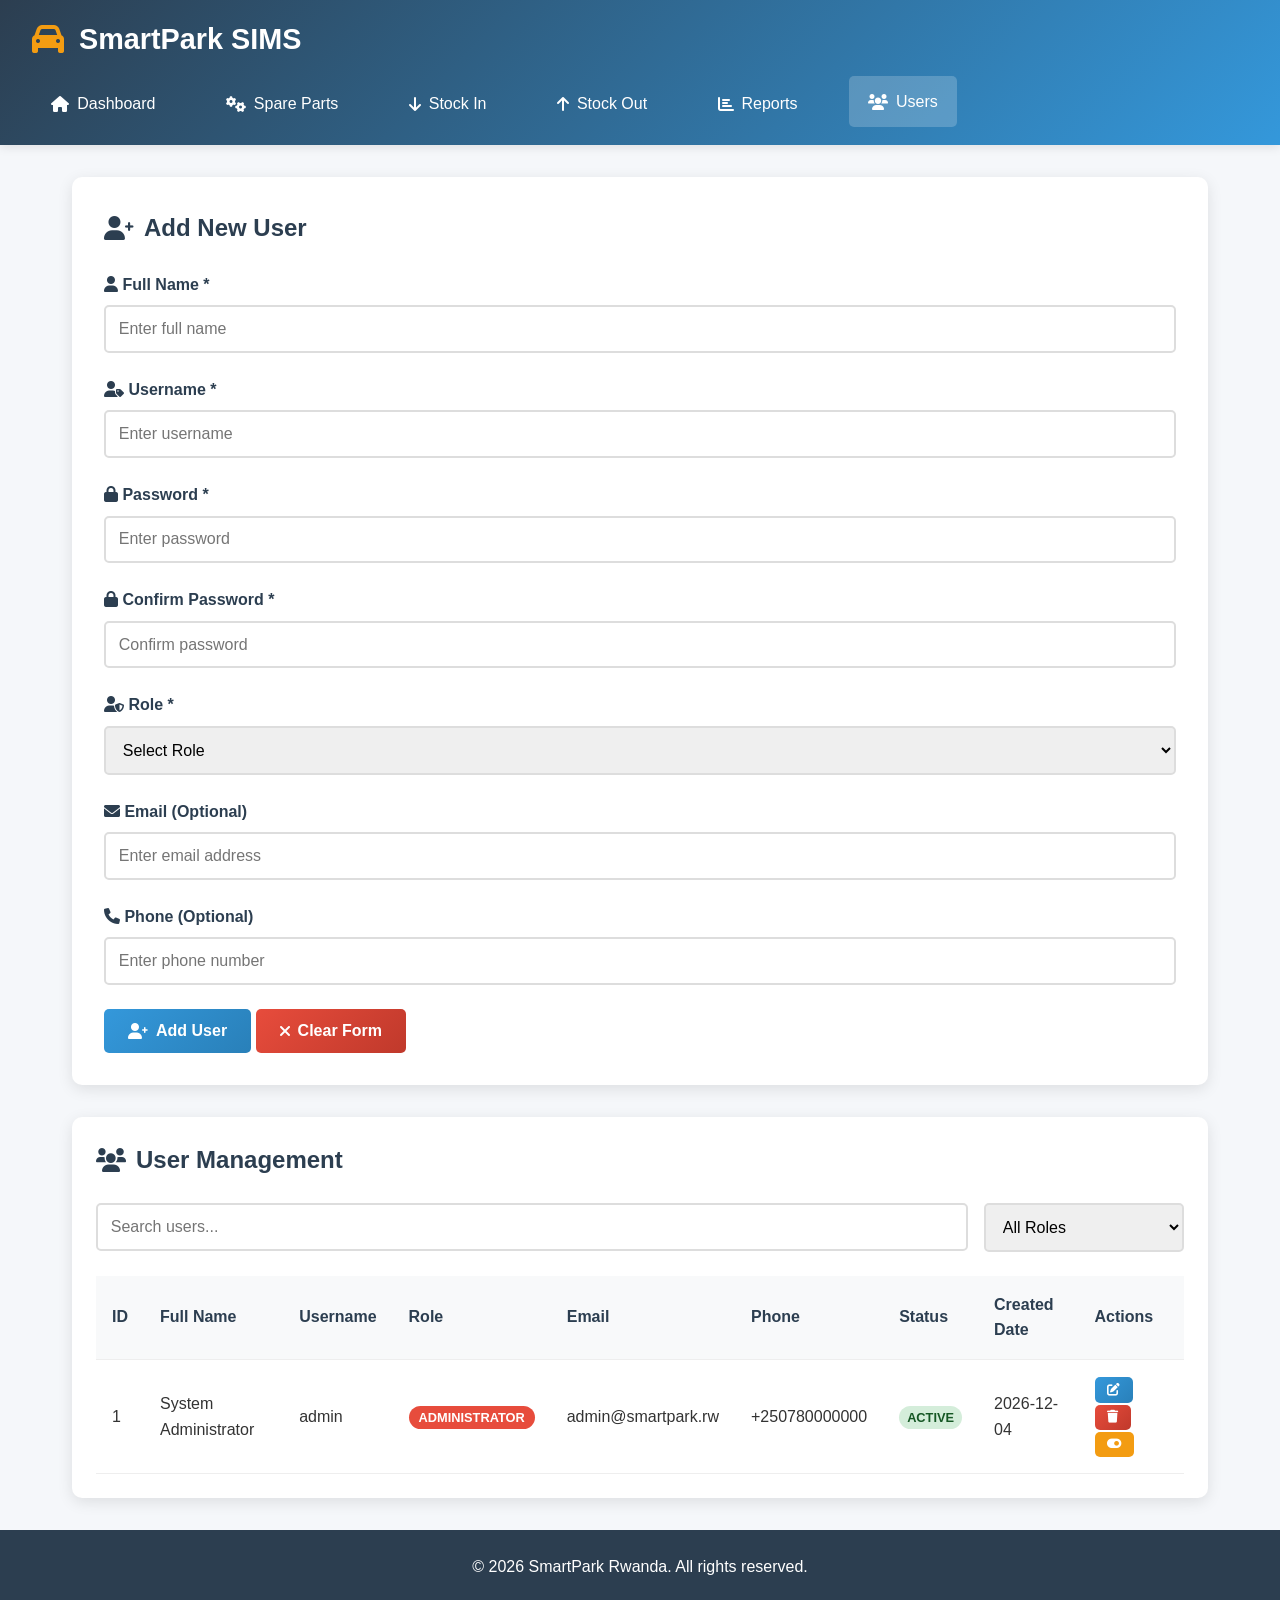
<file: Mugabe/users.html>
<!DOCTYPE html>
<html lang="en">
<head>
    <meta charset="UTF-8">
    <meta name="viewport" content="width=device-width, initial-scale=1.0">
    <title>Users - SmartPark SIMS</title>
    <link rel="stylesheet" href="css/style.css">
    <link rel="stylesheet" href="https://cdnjs.cloudflare.com/ajax/libs/font-awesome/6.0.0/css/all.min.css">
</head>
<body>
    <div class="container">
        <!-- Header -->
        <header class="header">
            <div class="logo">
                <i class="fas fa-car"></i>
                <h1>SmartPark SIMS</h1>
            </div>
            <nav class="nav">
                <ul>
                    <li><a href="index.html"><i class="fas fa-home"></i> Dashboard</a></li>
                    <li><a href="spare_parts.html"><i class="fas fa-cogs"></i> Spare Parts</a></li>
                    <li><a href="stock_in.html"><i class="fas fa-arrow-down"></i> Stock In</a></li>
                    <li><a href="stock_out.html"><i class="fas fa-arrow-up"></i> Stock Out</a></li>
                    <li><a href="reports.html"><i class="fas fa-chart-bar"></i> Reports</a></li>
                    <li><a href="users.html" class="active"><i class="fas fa-users"></i> Users</a></li>
                </ul>
            </nav>
        </header>

        <!-- Main Content -->
        <main class="main-content">
            <!-- Add User Form -->
            <div class="form-container">
                <h2><i class="fas fa-user-plus"></i> Add New User</h2>
                <form id="userForm">
                    <div class="form-group">
                        <label for="fullName"><i class="fas fa-user"></i> Full Name *</label>
                        <input type="text" id="fullName" class="form-control" required placeholder="Enter full name">
                    </div>
                    
                    <div class="form-group">
                        <label for="username"><i class="fas fa-user-tag"></i> Username *</label>
                        <input type="text" id="username" class="form-control" required placeholder="Enter username">
                    </div>
                    
                    <div class="form-group">
                        <label for="password"><i class="fas fa-lock"></i> Password *</label>
                        <input type="password" id="password" class="form-control" required placeholder="Enter password">
                    </div>
                    
                    <div class="form-group">
                        <label for="confirmPassword"><i class="fas fa-lock"></i> Confirm Password *</label>
                        <input type="password" id="confirmPassword" class="form-control" required placeholder="Confirm password">
                    </div>
                    
                    <div class="form-group">
                        <label for="role"><i class="fas fa-user-shield"></i> Role *</label>
                        <select id="role" class="form-control" required>
                            <option value="">Select Role</option>
                            <option value="admin">Administrator</option>
                            <option value="manager">Stock Manager</option>
                            <option value="staff">Staff</option>
                        </select>
                    </div>
                    
                    <div class="form-group">
                        <label for="email"><i class="fas fa-envelope"></i> Email (Optional)</label>
                        <input type="email" id="email" class="form-control" placeholder="Enter email address">
                    </div>
                    
                    <div class="form-group">
                        <label for="phone"><i class="fas fa-phone"></i> Phone (Optional)</label>
                        <input type="tel" id="phone" class="form-control" placeholder="Enter phone number">
                    </div>
                    
                    <button type="submit" class="btn btn-primary">
                        <i class="fas fa-user-plus"></i> Add User
                    </button>
                    <button type="reset" class="btn btn-danger">
                        <i class="fas fa-times"></i> Clear Form
                    </button>
                </form>
            </div>

            <!-- Users List -->
            <div class="table-container">
                <h2><i class="fas fa-users"></i> User Management</h2>
                
                <div class="search-filter">
                    <div class="search-box">
                        <input type="text" id="searchUsers" class="form-control" placeholder="Search users...">
                    </div>
                    <div class="filter-group">
                        <select id="roleFilter" class="form-control">
                            <option value="">All Roles</option>
                            <option value="admin">Administrator</option>
                            <option value="manager">Stock Manager</option>
                            <option value="staff">Staff</option>
                        </select>
                    </div>
                </div>
                
                <div class="table-responsive">
                    <table id="usersTable">
                        <thead>
                            <tr>
                                <th>ID</th>
                                <th>Full Name</th>
                                <th>Username</th>
                                <th>Role</th>
                                <th>Email</th>
                                <th>Phone</th>
                                <th>Status</th>
                                <th>Created Date</th>
                                <th>Actions</th>
                            </tr>
                        </thead>
                        <tbody id="usersBody">
                            <!-- Data will be loaded here -->
                        </tbody>
                    </table>
                </div>
            </div>
        </main>

        <!-- Footer -->
        <footer class="footer">
            <p>&copy; 2026 SmartPark Rwanda. All rights reserved.</p>
        </footer>
    </div>

    <script src="js/main.js"></script>
    <script>
        // Form validation
        document.getElementById('userForm').addEventListener('submit', function(e) {
            e.preventDefault();
            const password = document.getElementById('password').value;
            const confirmPassword = document.getElementById('confirmPassword').value;
            
            if (password !== confirmPassword) {
                alert('Passwords do not match!');
                return;
            }
            
            if (password.length < 6) {
                alert('Password must be at least 6 characters long!');
                return;
            }
            
            addUser();
        });

        // Search functionality
        document.getElementById('searchUsers').addEventListener('input', filterUsers);
        document.getElementById('roleFilter').addEventListener('change', filterUsers);

        // Load data when page loads
        document.addEventListener('DOMContentLoaded', function() {
            loadUsers();
        });

        function addUser() {
            const userData = {
                fullName: document.getElementById('fullName').value,
                username: document.getElementById('username').value,
                password: document.getElementById('password').value,
                role: document.getElementById('role').value,
                email: document.getElementById('email').value,
                phone: document.getElementById('phone').value,
                createdDate: new Date().toISOString().split('T')[0],
                status: 'active'
            };

            // Check if username already exists
            let users = JSON.parse(localStorage.getItem('users') || '[]');
            const existingUser = users.find(user => user.username === userData.username);
            
            if (existingUser) {
                alert('Username already exists!');
                return;
            }

            // Add user
            userData.id = Date.now();
            users.push(userData);
            localStorage.setItem('users', JSON.stringify(users));
            
            // Reset form
            document.getElementById('userForm').reset();
            
            // Reload table
            loadUsers();
            
            alert('User added successfully!');
        }

        function loadUsers() {
            // Load default admin user if none exist
            let users = JSON.parse(localStorage.getItem('users') || '[]');
            
            if (users.length === 0) {
                // Create default admin user
                const defaultAdmin = {
                    id: 1,
                    fullName: 'System Administrator',
                    username: 'admin',
                    password: 'admin123',
                    role: 'admin',
                    email: 'admin@smartpark.rw',
                    phone: '+250780000000',
                    createdDate: new Date().toISOString().split('T')[0],
                    status: 'active'
                };
                users.push(defaultAdmin);
                localStorage.setItem('users', JSON.stringify(users));
            }
            
            const tbody = document.getElementById('usersBody');
            tbody.innerHTML = '';
            
            users.forEach(user => {
                const row = document.createElement('tr');
                const roleDisplay = getRoleDisplay(user.role);
                const statusClass = user.status === 'active' ? 'status-in-stock' : 'status-out';
                
                row.innerHTML = `
                    <td>${user.id}</td>
                    <td>${user.fullName}</td>
                    <td>${user.username}</td>
                    <td><span class="role-badge role-${user.role}">${roleDisplay}</span></td>
                    <td>${user.email || 'N/A'}</td>
                    <td>${user.phone || 'N/A'}</td>
                    <td><span class="status ${statusClass}">${user.status}</span></td>
                    <td>${user.createdDate}</td>
                    <td>
                        <button class="btn btn-primary btn-sm" onclick="editUser(${user.id})">
                            <i class="fas fa-edit"></i>
                        </button>
                        <button class="btn btn-danger btn-sm" onclick="deleteUser(${user.id})">
                            <i class="fas fa-trash"></i>
                        </button>
                        <button class="btn btn-warning btn-sm" onclick="toggleUserStatus(${user.id})">
                            <i class="fas fa-toggle-on"></i>
                        </button>
                    </td>
                `;
                tbody.appendChild(row);
            });
        }

        function getRoleDisplay(role) {
            const roles = {
                'admin': 'Administrator',
                'manager': 'Stock Manager',
                'staff': 'Staff'
            };
            return roles[role] || role;
        }

        function filterUsers() {
            const searchTerm = document.getElementById('searchUsers').value.toLowerCase();
            const roleFilter = document.getElementById('roleFilter').value;
            const rows = document.querySelectorAll('#usersBody tr');
            
            rows.forEach(row => {
                const fullName = row.cells[1].textContent.toLowerCase();
                const username = row.cells[2].textContent.toLowerCase();
                const role = row.cells[3].textContent.toLowerCase();
                
                const matchesSearch = fullName.includes(searchTerm) || username.includes(searchTerm);
                const matchesRole = !roleFilter || role.includes(roleFilter);
                
                row.style.display = matchesSearch && matchesRole ? '' : 'none';
            });
        }

        function editUser(id) {
            const users = JSON.parse(localStorage.getItem('users') || '[]');
            const user = users.find(u => u.id === id);
            
            if (user) {
                document.getElementById('fullName').value = user.fullName;
                document.getElementById('username').value = user.username;
                document.getElementById('username').readOnly = true; // Prevent username change
                document.getElementById('role').value = user.role;
                document.getElementById('email').value = user.email || '';
                document.getElementById('phone').value = user.phone || '';
                
                // Remove the old record
                const index = users.findIndex(u => u.id === id);
                if (index > -1) {
                    users.splice(index, 1);
                    localStorage.setItem('users', JSON.stringify(users));
                    loadUsers();
                }
            }
        }

        function deleteUser(id) {
            if (id === 1) {
                alert('Cannot delete the default admin user!');
                return;
            }
            
            if (confirm('Are you sure you want to delete this user?')) {
                let users = JSON.parse(localStorage.getItem('users') || '[]');
                users = users.filter(user => user.id !== id);
                localStorage.setItem('users', JSON.stringify(users));
                loadUsers();
                alert('User deleted successfully!');
            }
        }

        function toggleUserStatus(id) {
            let users = JSON.parse(localStorage.getItem('users') || '[]');
            const userIndex = users.findIndex(user => user.id === id);
            
            if (userIndex > -1) {
                users[userIndex].status = users[userIndex].status === 'active' ? 'inactive' : 'active';
                localStorage.setItem('users', JSON.stringify(users));
                loadUsers();
                alert(`User status changed to ${users[userIndex].status}!`);
            }
        }
    </script>
</body>
</html>
</file>
<file: Mugabe/css/style.css>
/* Global Styles */
* {
    margin: 0;
    padding: 0;
    box-sizing: border-box;
}

body {
    font-family: 'Segoe UI', Tahoma, Geneva, Verdana, sans-serif;
    background-color: #f5f7fa;
    color: #333;
    line-height: 1.6;
}

.container {
    min-height: 100vh;
    display: flex;
    flex-direction: column;
}

/* Header Styles */
.header {
    background: linear-gradient(135deg, #2c3e50 0%, #3498db 100%);
    color: white;
    padding: 1rem 2rem;
    box-shadow: 0 2px 10px rgba(0,0,0,0.1);
}

.logo {
    display: flex;
    align-items: center;
    gap: 15px;
    margin-bottom: 1rem;
}

.logo i {
    font-size: 2rem;
    color: #f39c12;
}

.logo h1 {
    font-size: 1.8rem;
    font-weight: 600;
}

.nav ul {
    display: flex;
    list-style: none;
    gap: 2rem;
    flex-wrap: wrap;
}

.nav a {
    color: white;
    text-decoration: none;
    padding: 0.8rem 1.2rem;
    border-radius: 5px;
    transition: all 0.3s ease;
    display: flex;
    align-items: center;
    gap: 8px;
}

.nav a:hover, .nav a.active {
    background: rgba(255,255,255,0.2);
    transform: translateY(-2px);
}

/* Main Content */
.main-content {
    flex: 1;
    padding: 2rem;
    max-width: 1200px;
    margin: 0 auto;
    width: 100%;
}

/* Dashboard Styles */
.dashboard h2 {
    color: #2c3e50;
    margin-bottom: 2rem;
    display: flex;
    align-items: center;
    gap: 10px;
}

/* Stats Grid */
.stats-grid {
    display: grid;
    grid-template-columns: repeat(auto-fit, minmax(250px, 1fr));
    gap: 1.5rem;
    margin-bottom: 2rem;
}

.stat-card {
    background: white;
    border-radius: 10px;
    padding: 1.5rem;
    box-shadow: 0 4px 15px rgba(0,0,0,0.1);
    display: flex;
    align-items: center;
    gap: 1rem;
    transition: transform 0.3s ease;
}

.stat-card:hover {
    transform: translateY(-5px);
}

.stat-icon {
    width: 60px;
    height: 60px;
    border-radius: 50%;
    display: flex;
    align-items: center;
    justify-content: center;
    font-size: 1.5rem;
    color: white;
}

.bg-blue { background: linear-gradient(135deg, #3498db, #2980b9); }
.bg-green { background: linear-gradient(135deg, #27ae60, #219653); }
.bg-red { background: linear-gradient(135deg, #e74c3c, #c0392b); }
.bg-orange { background: linear-gradient(135deg, #f39c12, #d35400); }

.stat-info h3 {
    font-size: 2rem;
    font-weight: 700;
    color: #2c3e50;
    margin-bottom: 5px;
}

.stat-info p {
    color: #7f8c8d;
    font-size: 0.9rem;
}

/* Recent Activities */
.recent-activities {
    background: white;
    border-radius: 10px;
    padding: 1.5rem;
    margin-bottom: 2rem;
    box-shadow: 0 4px 15px rgba(0,0,0,0.1);
}

.recent-activities h3 {
    color: #2c3e50;
    margin-bottom: 1rem;
    display: flex;
    align-items: center;
    gap: 10px;
}

.activity-list {
    display: flex;
    flex-direction: column;
    gap: 1rem;
}

.activity-item {
    display: flex;
    align-items: flex-start;
    gap: 15px;
    padding: 1rem;
    background: #f8f9fa;
    border-radius: 8px;
    border-left: 4px solid #3498db;
}

.activity-item i {
    color: #3498db;
    font-size: 1.2rem;
    margin-top: 3px;
}

.activity-content p {
    margin-bottom: 5px;
    color: #2c3e50;
}

.activity-time {
    font-size: 0.8rem;
    color: #7f8c8d;
}

/* Quick Actions */
.quick-actions {
    background: white;
    border-radius: 10px;
    padding: 1.5rem;
    box-shadow: 0 4px 15px rgba(0,0,0,0.1);
}

.quick-actions h3 {
    color: #2c3e50;
    margin-bottom: 1rem;
    display: flex;
    align-items: center;
    gap: 10px;
}

.action-buttons {
    display: grid;
    grid-template-columns: repeat(auto-fit, minmax(200px, 1fr));
    gap: 1rem;
}

.action-btn {
    background: linear-gradient(135deg, #3498db, #2980b9);
    color: white;
    border: none;
    padding: 1rem;
    border-radius: 8px;
    cursor: pointer;
    font-size: 1rem;
    font-weight: 600;
    display: flex;
    align-items: center;
    justify-content: center;
    gap: 10px;
    transition: all 0.3s ease;
}

.action-btn:hover {
    transform: translateY(-3px);
    box-shadow: 0 5px 15px rgba(52, 152, 219, 0.4);
}

/* Form Styles */
.form-container {
    background: white;
    border-radius: 10px;
    padding: 2rem;
    box-shadow: 0 4px 15px rgba(0,0,0,0.1);
    margin-bottom: 2rem;
}

.form-container h2 {
    color: #2c3e50;
    margin-bottom: 1.5rem;
    display: flex;
    align-items: center;
    gap: 10px;
}

.form-group {
    margin-bottom: 1.5rem;
}

.form-group label {
    display: block;
    margin-bottom: 0.5rem;
    font-weight: 600;
    color: #2c3e50;
}

.form-control {
    width: 100%;
    padding: 0.8rem;
    border: 2px solid #ddd;
    border-radius: 5px;
    font-size: 1rem;
    transition: border-color 0.3s ease;
}

.form-control:focus {
    outline: none;
    border-color: #3498db;
    box-shadow: 0 0 0 3px rgba(52, 152, 219, 0.1);
}

.btn {
    padding: 0.8rem 1.5rem;
    border: none;
    border-radius: 5px;
    cursor: pointer;
    font-size: 1rem;
    font-weight: 600;
    transition: all 0.3s ease;
    display: inline-flex;
    align-items: center;
    gap: 8px;
}

.btn-primary {
    background: linear-gradient(135deg, #3498db, #2980b9);
    color: white;
}

.btn-primary:hover {
    transform: translateY(-2px);
    box-shadow: 0 5px 15px rgba(52, 152, 219, 0.4);
}

.btn-success {
    background: linear-gradient(135deg, #27ae60, #219653);
    color: white;
}

.btn-success:hover {
    transform: translateY(-2px);
    box-shadow: 0 5px 15px rgba(39, 174, 96, 0.4);
}

.btn-danger {
    background: linear-gradient(135deg, #e74c3c, #c0392b);
    color: white;
}

.btn-danger:hover {
    transform: translateY(-2px);
    box-shadow: 0 5px 15px rgba(231, 76, 60, 0.4);
}

/* Table Styles */
.table-container {
    background: white;
    border-radius: 10px;
    padding: 1.5rem;
    box-shadow: 0 4px 15px rgba(0,0,0,0.1);
    overflow-x: auto;
}

.table-container h2 {
    color: #2c3e50;
    margin-bottom: 1.5rem;
    display: flex;
    align-items: center;
    gap: 10px;
}

table {
    width: 100%;
    border-collapse: collapse;
    margin-top: 1rem;
}

th, td {
    padding: 1rem;
    text-align: left;
    border-bottom: 1px solid #eee;
}

th {
    background: #f8f9fa;
    font-weight: 600;
    color: #2c3e50;
}

tr:hover {
    background: #f8f9fa;
}

/* Search and Filter */
.search-filter {
    display: flex;
    gap: 1rem;
    margin-bottom: 1.5rem;
    flex-wrap: wrap;
}

.search-box {
    flex: 1;
    min-width: 250px;
}

.filter-group {
    min-width: 200px;
}

/* Footer */
.footer {
    background: #2c3e50;
    color: white;
    text-align: center;
    padding: 1.5rem;
    margin-top: auto;
}

/* Responsive Design */
@media (max-width: 768px) {
    .header {
        padding: 1rem;
    }
    
    .nav ul {
        flex-direction: column;
        gap: 0.5rem;
    }
    
    .main-content {
        padding: 1rem;
    }
    
    .stats-grid {
        grid-template-columns: 1fr;
    }
    
    .action-buttons {
        grid-template-columns: 1fr;
    }
    
    .search-filter {
        flex-direction: column;
    }
}

/* Status badges */
.status {
    padding: 4px 8px;
    border-radius: 15px;
    font-size: 0.8rem;
    font-weight: 600;
    text-transform: uppercase;
}

.status-in-stock {
    background: #d4edda;
    color: #155724;
}

.status-low {
    background: #fff3cd;
    color: #856404;
}

.status-out {
    background: #f8d7da;
    color: #721c24;
}

/* Role badges */
.role-badge {
    padding: 4px 10px;
    border-radius: 15px;
    font-size: 0.8rem;
    font-weight: 600;
    text-transform: uppercase;
}

.role-admin {
    background: #e74c3c;
    color: white;
}

.role-manager {
    background: #3498db;
    color: white;
}

.role-staff {
    background: #95a5a6;
    color: white;
}

/* Report specific styles */
.report-header {
    margin-bottom: 1.5rem;
    padding-bottom: 1rem;
    border-bottom: 2px solid #eee;
}

.report-meta {
    display: flex;
    justify-content: space-between;
    margin-top: 0.5rem;
    font-size: 0.9rem;
    color: #7f8c8d;
}

.report-table {
    width: 100%;
    border-collapse: collapse;
    margin: 1rem 0;
}

.report-table th,
.report-table td {
    padding: 12px;
    text-align: left;
    border: 1px solid #ddd;
}

.report-table th {
    background: #f8f9fa;
    font-weight: 600;
    color: #2c3e50;
}

.report-table tr:hover {
    background: #f8f9fa;
}

.financial-summary {
    display: grid;
    grid-template-columns: repeat(auto-fit, minmax(250px, 1fr));
    gap: 1.5rem;
    margin: 1.5rem 0;
}

.financial-card {
    background: white;
    border-radius: 10px;
    padding: 1.5rem;
    box-shadow: 0 4px 15px rgba(0,0,0,0.1);
    text-align: center;
    border: 1px solid #eee;
}

.financial-card h3 {
    color: #2c3e50;
    margin-bottom: 1rem;
    display: flex;
    align-items: center;
    justify-content: center;
    gap: 10px;
}

.financial-amount {
    font-size: 2rem;
    font-weight: 700;
    color: #27ae60;
    margin: 0.5rem 0;
}

.financial-count {
    color: #7f8c8d;
    font-size: 0.9rem;
}

.financial-note {
    color: #7f8c8d;
    font-size: 0.9rem;
    font-style: italic;
}

/* Button sizes */
.btn-sm {
    padding: 0.4rem 0.8rem;
    font-size: 0.8rem;
}

.btn-secondary {
    background: #95a5a6;
    color: white;
}

.btn-secondary:hover {
    background: #7f8c8d;
}

.btn-warning {
    background: #f39c12;
    color: white;
}

.btn-warning:hover {
    background: #d35400;
}

.btn-info {
    background: #1abc9c;
    color: white;
}

.btn-info:hover {
    background: #16a085;
}

/* Notification styles */
.notification {
    position: fixed;
    top: 20px;
    right: 20px;
    padding: 1rem 1.5rem;
    border-radius: 5px;
    color: white;
    display: flex;
    align-items: center;
    gap: 10px;
    z-index: 1000;
    box-shadow: 0 4px 15px rgba(0,0,0,0.2);
    animation: slideIn 0.3s ease;
}

.notification-success {
    background: #27ae60;
}

.notification-error {
    background: #e74c3c;
}

.notification-info {
    background: #3498db;
}

.notification-close {
    background: none;
    border: none;
    color: white;
    font-size: 1.2rem;
    cursor: pointer;
    padding: 0;
    margin-left: 10px;
}

@keyframes slideIn {
    from { transform: translateX(100%); opacity: 0; }
    to { transform: translateX(0); opacity: 1; }
}

/* Loading spinner */
.loading {
    text-align: center;
    padding: 2rem;
    color: #7f8c8d;
}

.loading::after {
    content: '';
    display: inline-block;
    width: 20px;
    height: 20px;
    border: 3px solid #f3f3f3;
    border-top: 3px solid #3498db;
    border-radius: 50%;
    animation: spin 1s linear infinite;
    margin-left: 10px;
}

@keyframes spin {
    0% { transform: rotate(0deg); }
    100% { transform: rotate(360deg); }
}

/* Animation */
@keyframes fadeIn {
    from { opacity: 0; transform: translateY(20px); }
    to { opacity: 1; transform: translateY(0); }
}

.form-container, .table-container, .stat-card {
    animation: fadeIn 0.5s ease;
}
</file>
